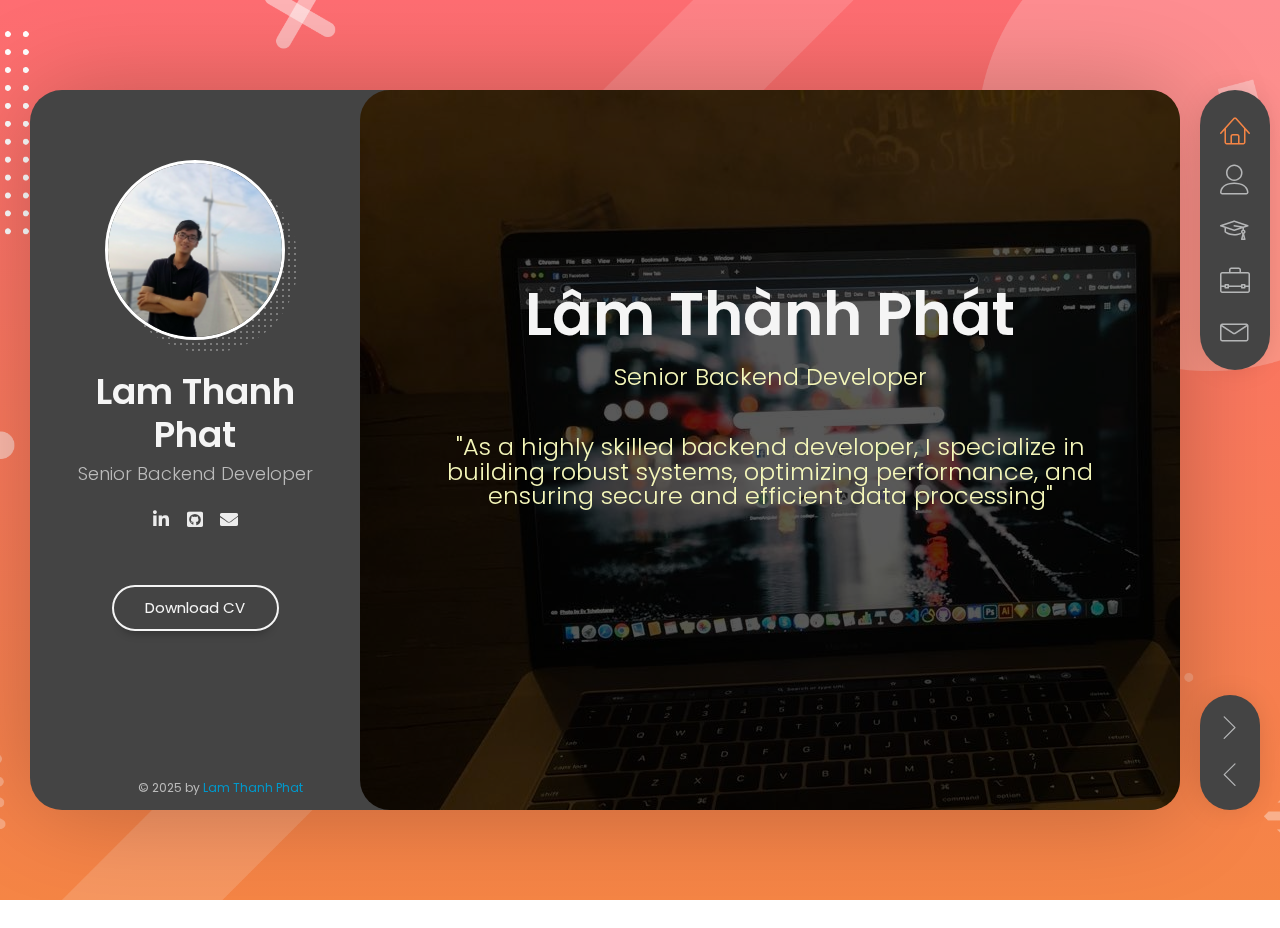
<file: index.html>
<!DOCTYPE html>
<html lang="en" class="no-js">

<head>
    <meta charset="UTF-8"/>
    <meta http-equiv="X-UA-Compatible" content="IE=edge"/>
    <title>Phat Lam Resume</title>
    <meta name="viewport" content="width=device-width, initial-scale=1, maximum-scale=1"/>
    <meta property="og:title" itemprop="name" content="Phat Lam Resume"/>
    <meta property="og:type" content="https://phatlambl.github.io/"/>
    <meta property="og:url" content="phatlambl.github.io"/>
    <meta property="og:image" itemprop="image" content="https://phatlambl.github.io/img/main_photo.jpg"/>
    <meta property="og:description" itemprop="description" content="Senior Back End Developer"/>
    <meta property="og:site_name" content="Lâm Thành Phát"/>

    <meta name="description" content="Senior Back End Developer"/>

    <link rel="manifest" href="/site.webmanifest"/>

    <link rel="stylesheet" href="css/reset.css" type="text/css"/>
    <link rel="stylesheet" href="css/bootstrap-grid.min.css" type="text/css"/>
    <link rel="stylesheet" href="css/animations.css" type="text/css"/>
    <link rel="stylesheet" href="css/perfect-scrollbar.css" type="text/css"/>
    <link rel="stylesheet" href="css/owl.carousel.css" type="text/css"/>
    <link rel="stylesheet" href="css/magnific-popup.css" type="text/css"/>
    <link rel="stylesheet" href="css/main.css" type="text/css"/>

</head>

<body>
<!-- Animated Background -->
<div class="animated-bg" style="background-image: url(img/main_bg.png)"></div>
<!-- /Animated Background -->

<!-- Loading animation -->
<div class="preloader">
    <div class="preloader-animation">
        <div class="preloader-spinner"></div>
    </div>
</div>
<!-- /Loading animation -->

<div class="page">
    <div class="page-content">
        <header id="site_header" class="header mobile-menu-hide">
            <div class="header-content">
                <div class="header-photo">
                    <img src="img/main_photo.jpg" alt="Alex Smith"/>
                </div>
                <div class="header-titles">
                    <h2>Lam Thanh Phat</h2>
                    <h4>Senior Backend Developer</h4>
                </div>
            </div>

            <ul class="main-menu">
                <li class="active">
                    <a href="#home" class="nav-anim">
                        <span class="menu-icon lnr lnr-home"></span>
                        <span class="link-text">Home</span>
                    </a>
                </li>
                <li>
                    <a href="#about-me" class="nav-anim">
                        <span class="menu-icon lnr lnr-user"></span>
                        <span class="link-text">About Me</span>
                    </a>
                </li>
                <li>
                    <a href="#resume" class="nav-anim">
                        <span class="menu-icon lnr lnr-graduation-hat"></span>
                        <span class="link-text">Resume</span>
                    </a>
                </li>
                <li>
                    <a href="#portfolio" class="nav-anim">
                        <span class="menu-icon lnr lnr-briefcase"></span>
                        <span class="link-text">Portfolio</span>
                    </a>
                </li>
                <li>
                    <a href="#contact" class="nav-anim">
                        <span class="menu-icon lnr lnr-envelope"></span>
                        <span class="link-text">Contact</span>
                    </a>
                </li>
            </ul>

            <div class="social-links">
                <ul>
                    <li>
                        <a href="https://www.linkedin.com/in/phatlambl" target="_blank"><i
                                class="fab fa-linkedin-in"></i></a>
                    </li>
                    <li>
                        <a href="https://github.com/phatlambl" target="_blank"><i class="fab fa-github-square"></i></a>
                    </li>
                    <li>
                        <a href="mailto:phatlambl@gmail.com" target="_blank"><i class="fas fa-envelope"></i></a>
                    </li>
                </ul>
            </div>

            <div class="header-buttons">
                <a href="./cv/LamThanhPhat_JavaDeveloper.pdf" target="_blank" class="btn btn-primary">Download CV</a>
            </div>

            <div class="copyrights">
                © 2025 by
                <a href="#about" class="text-primary">Lam Thanh Phat</a>
            </div>
        </header>

        <!-- Mobile Navigation -->
        <div class="menu-toggle">
            <span></span>
            <span></span>
            <span></span>
        </div>
        <!-- End Mobile Navigation -->

        <!-- Arrows Nav -->
        <div class="arrows-nav">
            <div class="arrow-right">
                <i class="lnr lnr-chevron-right"></i>
            </div>
            <div class="arrow-left">
                <i class="lnr lnr-chevron-left"></i>
            </div>
        </div>
        <!-- End Arrows Nav -->

        <div class="content-area">
            <div class="animated-sections">
                <!-- Home Subpage -->
                <section data-id="home" class="animated-section start-page">
                    <div class="section-content vcentered home-bg">
                        <div class="row">
                            <div class="col-sm-12 col-md-12 col-lg-12">
                                <div class="title-block">
                                    <h2>Lâm Thành Phát</h2>
                                    <div class="owl-carousel text-rotation">
                                        <div class="item">
                                            <div class="sp-subtitle">
                                                Senior Backend Developer
                                            </div>
                                            <br/>
                                            <div class="sp-subtitle">
                                                "As a highly skilled backend developer, I specialize in building robust
                                                systems, optimizing performance, and ensuring secure and efficient data
                                                processing"
                                            </div>
                                        </div>

                                        <div class="item">
                                            <div class="sp-subtitle">
                                                Experienced Backend Engineer with over 5 years of hands-on experience in
                                                banking, finance, and IoT domains. Skilled in building scalable, secure,
                                                and high-performance backend systems using modern architectures and
                                                technologies. Known for a proactive, results-driven mindset and a strong
                                                commitment to continuous learning. Seeking to contribute to innovative
                                                teams by delivering robust backend solutions and taking on complex,
                                                impactful challenges in a dynamic environment.
                                            </div>
                                        </div>
                                    </div>
                                </div>
                            </div>
                        </div>
                    </div>
                </section>
                <!-- End of Home Subpage -->

                <!-- About Me Subpage -->
                <section data-id="about-me" class="animated-section">
                    <div class="section-content">
                        <div class="page-title">
                            <h2>About <span>Me</span></h2>
                        </div>

                        <!-- Personal Information -->
                        <div class="row">
                            <div class="col-xs-12 col-sm-7">
                                <p>
                                    I strive to work on meaningful projects in a positive and collaborative environment.
                                    Committed to
                                    continuous learning and delivering high-quality solutions, I aspire to become a
                                    highly proficient
                                    engineer
                                </p>
                            </div>

                            <div class="col-xs-12 col-sm-5">
                                <div class="info-list">
                                    <ul>
                                        <li>
                                            <span class="title">Residence</span>
                                            <span class="value">HCM City, Viet Nam</span>
                                        </li>

                                        <li>
                                            <span class="title">Hobbies</span>
                                            <span class="value">Swimming, reading & Strategy Games</span>
                                        </li>

                                        <li>
                                            <span class="title">Favorite Food</span>
                                            <span class="value">Bread, Sandwich, Pizza </span>
                                        </li>
                                    </ul>
                                </div>
                            </div>
                        </div>
                        <!-- End of Personal Information -->

                        <div class="white-space-50"></div>

                        <!-- Services -->
                        <div class="row">
                            <div class="col-xs-12 col-sm-12">
                                <div class="block-title">
                                    <h3>What <span>I Do</span></h3>
                                </div>
                            </div>
                        </div>

                        <div class="row">
                            <div class="col-xs-12 col-sm-6">
                                <div class="col-inner">
                                    <div class="info-list-w-icon">
                                        <div class="info-block-w-icon">
                                            <div class="ci-icon">
                                                <i class="lnr lnr-rocket"></i>
                                            </div>
                                            <div class="ci-text">
                                                <h4>Backend Developer</h4>
                                                <p>
                                                    As a seasoned backend developer, I am responsible for designing,
                                                    developing, and maintaining server-side logic, ensuring database
                                                    performance, and optimizing API integrations. I focus on
                                                    scalability, security, and efficiency to support seamless
                                                    interactions between the frontend and backend, keeping the
                                                    application up-to-date with the latest technology advancements.
                                                </p>
                                            </div>

                                        </div>
                                        <div class="info-block-w-icon">
                                            <div class="ci-icon">
                                                <i class="lnr lnr-laptop-phone"></i>
                                            </div>
                                            <div class="ci-text">
                                                <h4>Collaboration & Teamwork</h4>
                                                <p>
                                                    A team-oriented developer with an open mindset, always willing to
                                                    learn and adapt. Works effectively with frontend developers, QA
                                                    engineers, DevOps, and business teams to ensure smooth
                                                    collaboration. Focused on team success by supporting colleagues,
                                                    sharing knowledge, and maintaining a positive work environment.
                                                </p>
                                            </div>
                                        </div>
                                    </div>
                                </div>
                            </div>

                            <div class="col-xs-12 col-sm-6">
                                <div class="col-inner">
                                    <div class="info-list-w-icon">
                                        <div class="info-block-w-icon">
                                            <div class="ci-icon">
                                                <i class="lnr lnr-pencil"></i>
                                            </div>
                                            <div class="ci-text">
                                                <h4>Coaching & Mentoring</h4>
                                                <p>
                                                    I am friendly and always open to helping my team members.
                                                    Additionally, I am responsible for training team members and
                                                    mentoring junior and intern developers, ensuring they successfully
                                                    complete their assigned tasks.
                                                </p>
                                            </div>
                                        </div>
                                        <div class="info-block-w-icon">
                                            <div class="ci-icon">
                                                <i class="lnr lnr-flag"></i>
                                            </div>
                                            <div class="ci-text">
                                                <h4>Growth Driver</h4>
                                                <p>
                                                    I am driven by a continuous pursuit of exploring and incorporating
                                                    new and emerging technologies into my work. My extensive project
                                                    experience has allowed me to develop a high level of proficiency in
                                                    backend technologies such as Java, Spring Boot, Hibernate, and
                                                    database management with PostgreSQL, MySQL, and MongoDB. I
                                                    specialize in building scalable, secure, and high-performance
                                                    backend systems.
                                                </p>
                                            </div>
                                        </div>
                                    </div>
                                </div>
                            </div>
                        </div>
                        <!-- End of Services -->

                        <div class="white-space-30"></div>

                        <div class="white-space-50"></div>

                        <!-- Fun Facts
                            <div class="row">
                              <div class="col-xs-12 col-sm-12">

                                <div class="block-title">
                                  <h3>Fun <span>Facts</span></h3>
                                </div>
                              </div>
                            </div>

                            <div class="row">
                              <div class="col-xs-12 col-sm-4">
                                <div class="fun-fact gray-default">
                                  <i class="lnr lnr-heart"></i>
                                  <h4>Happy Clients</h4>
                                  <span class="fun-fact-block-value">578</span>
                                  <span class="fun-fact-block-text"></span>
                                </div>
                              </div>

                              <div class="col-xs-12 col-sm-4">
                                <div class="fun-fact gray-default">
                                  <i class="lnr lnr-clock"></i>
                                  <h4>Working Hours</h4>
                                  <span class="fun-fact-block-value">2,000</span>
                                  <span class="fun-fact-block-text"></span>
                                </div>
                              </div>

                              <div class="col-xs-12 col-sm-4 ">
                                <div class="fun-fact gray-default">
                                  <i class="lnr lnr-star"></i>
                                  <h4>Awards Won</h4>
                                  <span class="fun-fact-block-value">15</span>
                                  <span class="fun-fact-block-text"></span>
                                </div>
                              </div>
                            </div>
                            End of Fun Facts -->
                    </div>
                </section>
                <!-- End of About Me Subpage -->

                <!-- Resume Subpage -->
                <section data-id="resume" class="animated-section">
                    <div class="section-content">
                        <div class="page-title">
                            <h2>Resume</h2>
                        </div>

                        <div class="row">
                            <div class="col-xs-12 col-sm-7">
                                <div class="block-title">
                                    <h3>Experience</h3>
                                </div>

                                <div class="timeline timeline-second-style clearfix">
                                    <div class="timeline-item clearfix">
                                        <div class="left-part">
                                            <h5 class="item-period">2024-2025</h5>
                                            <span class="item-company">Orient Commercial Joint Stock Bank (OCB) - HCMC</span>
                                        </div>
                                        <div class="divider"></div>
                                        <div class="right-part">
                                            <h4 class="item-title">
                                                Senior Backend Developer
                                            </h4>
                                            <p>
                                                Contributed to developing new features and continuously looked for ways
                                                to improve overall system performance.
                                                Worked closely with the DevOps team to enhance system monitoring and
                                                stability.
                                                Besides feature development, I was actively involved in system
                                                operations and troubleshooting live production issues reported by
                                                end-users. <br>
                                                Project: OMNI 4.0 (based on Backbase platform)
                                            </p>
                                        </div>
                                    </div>
                                    <div class="timeline-item clearfix">
                                        <div class="left-part">
                                            <h5 class="item-period">2024</h5>
                                            <span class="item-company">Saigon - Hanoi Commercial Joint Stock Bank Finance Company (SHBFinance) - HCMC</span>
                                        </div>
                                        <div class="divider"></div>
                                        <div class="right-part">
                                            <h4 class="item-title">
                                                Senior Backend Developer
                                            </h4>
                                            <p>
                                                Developed and optimized features for the Sales & Customer App, including
                                                insurance sales and credit card issuance. Refactored and improved
                                                existing code to enhance performance, maintainability, and security.
                                                Strengthened application security to ensure compliance with best
                                                practices. Additionally, mentored and supported junior developers,
                                                fostering a collaborative learning environment. <br>
                                                Project: Sales & Customer App, Investor Web, eOffice Management
                                            </p>
                                        </div>
                                    </div>
                                    <div class="timeline-item clearfix">
                                        <div class="left-part">
                                            <h5 class="item-period">2020-2023</h5>
                                            <span class="item-company">STYL Solutions Pte Ltd - HCMC</span>
                                        </div>
                                        <div class="divider"></div>
                                        <div class="right-part">
                                            <h4 class="item-title">
                                                Backend Developer
                                            </h4>
                                            <p>
                                                I directly interact with clients in certain projects to gather
                                                requirements, define project scope, and support requirement adjustments
                                                during implementation.

                                                For some projects, I participate in the entire software development
                                                lifecycle, from estimation and design to module development, while also
                                                ensuring bug fixes and product maintenance.

                                                Additionally, I mentor new team members, research and share new
                                                technologies, and collaborate with relevant teams to ensure project
                                                progress and quality.
                                            </p>
                                        </div>
                                    </div>
                                </div>

                                <div class="white-space-50"></div>

                                <div class="block-title">
                                    <h3>Education</h3>
                                </div>

                                <div class="timeline timeline-second-style clearfix">
                                    <div class="timeline-item clearfix">
                                        <div class="left-part">
                                            <span class="item-company">VNU HCM - University of Information Technology</span>
                                        </div>
                                        <div class="divider"></div>
                                        <div class="right-part">
                                            <h4 class="item-title">
                                                Information Technology
                                            </h4>
                                            <p>
                                                Specialized in Software Engineering, focusing on web development, data
                                                structures, and algorithms.
                                            </p>
                                        </div>
                                    </div>
                                </div>
                            </div>

                            <!-- Skills & Certificates -->
                            <div class="col-xs-12 col-sm-5">
                                <!-- Coding Skills -->
                                <div class="block-title">
                                    <h3>Coding <span>Skills</span></h3>
                                </div>

                                <div class="skills-info skills-second-style">
                                    <div class="skill clearfix">
                                        <h4>Java</h4>
                                        <div class="skill-value">80%</div>
                                    </div>
                                    <div class="skill-container skill-8">
                                        <div class="skill-percentage"></div>
                                    </div>

                                    <div class="skill clearfix">
                                        <h4>Framework: Spring Boot, Spring MVC</h4>
                                        <div class="skill-value">70%</div>
                                    </div>
                                    <div class="skill-container skill-7">
                                        <div class="skill-percentage"></div>
                                    </div>

                                    <div class="skill clearfix">
                                        <h4>Tomcat</h4>
                                        <div class="skill-value">80%</div>
                                    </div>
                                    <div class="skill-container skill-8">
                                        <div class="skill-percentage"></div>
                                    </div>

                                    <div class="skill clearfix">
                                        <h4>Mysql, Postgresql</h4>
                                        <div class="skill-value">70%</div>
                                    </div>
                                    <div class="skill-container skill-7">
                                        <div class="skill-percentage"></div>
                                    </div>

                                    <!--                                    <div class="skill clearfix">-->
                                    <!--                                        <h4>AWS: S3, Cloudwatch, Secret Manager, EC2</h4>-->
                                    <!--                                        <div class="skill-value">80%</div>-->
                                    <!--                                    </div>-->
                                    <!--                                    <div class="skill-container skill-8">-->
                                    <!--                                        <div class="skill-percentage"></div>-->
                                    <!--                                    </div>-->

                                    <!--                                    <div class="skill clearfix">-->
                                    <!--                                        <h4>Kafka</h4>-->
                                    <!--                                        <div class="skill-value">70%</div>-->
                                    <!--                                    </div>-->
                                    <!--                                    <div class="skill-container skill-7">-->
                                    <!--                                        <div class="skill-percentage"></div>-->
                                    <!--                                    </div>-->
                                    <!--                                    <div class="skill clearfix">-->
                                    <!--                                        <h4>Keycloak</h4>-->
                                    <!--                                        <div class="skill-value">70%</div>-->
                                    <!--                                    </div>-->
                                    <!--                                    <div class="skill-container skill-7">-->
                                    <!--                                        <div class="skill-percentage"></div>-->
                                    <!--                                    </div>-->

                                </div>
                                <!-- End of Coding Skills -->

                                <div class="white-space-10"></div>

                                <!-- Design Skills -->
                                <div class="block-title">
                                    <h3>Business <span>Skills</span></h3>
                                </div>

                                <div class="skills-info skills-second-style">
                                    <!-- Skill 1 -->
                                    <div class="skill clearfix">
                                        <h4>Team Work</h4>
                                        <div class="skill-value">95%</div>
                                    </div>
                                    <div class="skill-container skill-95">
                                        <div class="skill-percentage"></div>
                                    </div>
                                    <!-- End of Skill 1 -->

                                    <!-- Skill 2 -->
                                    <div class="skill clearfix">
                                        <h4>Communication</h4>
                                        <div class="skill-value">70%</div>
                                    </div>
                                    <div class="skill-container skill-7">
                                        <div class="skill-percentage"></div>
                                    </div>
                                    <!-- End of Skill 2 -->

                                    <div class="skill clearfix">
                                        <h4>Critical Thinking</h4>
                                        <div class="skill-value">80%</div>
                                    </div>
                                    <div class="skill-container skill-8">
                                        <div class="skill-percentage"></div>
                                    </div>
                                </div>
                                <!-- End of Design Skills -->

                                <div class="white-space-10"></div>

                                <!-- Knowledges -->
                                <div class="block-title">
                                    <h3>Knowledges</h3>
                                </div>

                                <ul class="knowledges">
                                    <li>Critical Thinking</li>
                                    <li>Java</li>
                                    <li>Spring</li>
                                    <li>Kafka</li>
                                    <li>Keycloak</li>
                                    <li>Nginx</li>
                                    <li>Tomcat</li>
                                    <li>Postgresql</li>
                                    <li>MySQL</li>
                                    <li>Flyway</li>
                                    <li>Docker</li>
                                    <li>Kubernetes</li>
                                    <li>Rancher</li>
                                    <li>Angular</li>
                                    <li>EC2</li>
                                    <li>S3</li>
                                    <li>CloudWatch</li>
                                    <li>Secrets Manager</li>
                                    <li>Beanstalk</li>
                                    <li>Splunk</li>
                                    <li>Kibana</li>
                                    <li>Communication</li>
                                    <li>Git</li>
                                    <li>Jira</li>
                                    <li>Redmind</li>
                                    <li>jenkins</li>
                                    <li>Project Management</li>
                                    <li>Problem-Solving</li>
                                    <li>Self Motivated</li>
                                    <li>NextJS</li>
                                </ul>
                                <!-- End of Knowledges -->
                            </div>
                            <!-- End of Skills & Certificates -->
                        </div>

                        <div class="white-space-50"></div>

                        <!-- Certificates -->
                        <!--                        <div class="row">-->
                        <!--                            <div class="col-xs-12 col-sm-12">-->
                        <!--                                <div class="block-title">-->
                        <!--                                    <h3>Certificates</h3>-->
                        <!--                                </div>-->
                        <!--                            </div>-->
                        <!--                        </div>-->

                        <!--                        <div class="row">-->
                        <!--                            &lt;!&ndash; Certificate 1 &ndash;&gt;-->
                        <!--                            <div class="col-xs-12 col-sm-6">-->
                        <!--                                <div class="certificate-item clearfix">-->
                        <!--                                    <div class="certi-logo">-->
                        <!--                                        <img src="img/clients/client-1.jpg" alt="logo"/>-->
                        <!--                                    </div>-->

                        <!--                                    <div class="certi-content">-->
                        <!--                                        <div class="certi-title">-->
                        <!--                                            <h4>AWE Certificate</h4>-->
                        <!--                                        </div>-->
                        <!--                                        <div class="certi-id">-->
                        <!--                                            <span>Certificate No:</span>-->
                        <!--                                        </div>-->
                        <!--                                        <div class="certi-date">-->
                        <!--                                            <span>Apr 2019</span>-->
                        <!--                                        </div>-->
                        <!--                                        <div class="certi-company">-->
                        <!--                                            <span></span>-->
                        <!--                                        </div>-->
                        <!--                                    </div>-->
                        <!--                                </div>-->
                        <!--                            </div>-->
                        <!--                            &lt;!&ndash; End of Certificate 1 &ndash;&gt;-->
                        <!--                        </div>-->
                        <!--                        &lt;!&ndash; End of Certificates &ndash;&gt;-->
                    </div>
                </section>
                <!-- End of Resume Subpage -->

                <!-- Portfolio Subpage -->
                <section data-id="portfolio" class="animated-section">
                    <div class="section-content">
                        <div class="page-title">
                            <h2>Portfolio</h2>
                        </div>

                        <div class="row">
                            <div class="col-xs-12 col-sm-12">
                                <!-- Portfolio Content -->
                                <div class="portfolio-content">
                                    <ul class="portfolio-filters">
                                        <li class="active">
                                            <a class="filter btn btn-sm btn-link" data-group="category_all">All</a>
                                        </li>
                                        <li>
                                            <a class="filter btn btn-sm btn-link"
                                               data-group="category_ocb">OCB</a>
                                        </li>
                                        <li>
                                            <a class="filter btn btn-sm btn-link" data-group="category_shbfc">SHB
                                                Finance</a>
                                        </li>
                                        <li>
                                            <a class="filter btn btn-sm btn-link" data-group="category_styl">STYL
                                                Solution</a>
                                        </li>
                                    </ul>

                                    <!-- Portfolio Grid -->
                                    <div class="portfolio-grid three-columns">
                                        <figure class="item standard"
                                                data-groups='["category_all", "category_ocb"]'>
                                            <div class="portfolio-item-img">
                                                <img src="img/portfolio/ocb/OCB_OMNI_4.jpg" alt="OCB OMNI 4.0"
                                                     title=""/>
                                                <a href="src/portfolio-ocb-omni.html" class="ajax-page-load"
                                                   title="OCB OMNI 4.0"></a>
                                            </div>

                                            <i class="far fa-file-alt"></i>
                                            <h4 class="name" style="align-content: center">OCB OMNI 4.0</h4>
                                            <span class="category">Detailed</span>
                                        </figure>

                                        <figure class="item standard"
                                                data-groups='["category_all", "category_shbfc"]'>
                                            <div class="portfolio-item-img">
                                                <img src="img/portfolio/shbfc/shbfc_cusapp.png" alt="Customer App"
                                                     title="Customer App"/>
                                                <a href="src/portfolio-cusapp.html" class="ajax-page-load"
                                                   title="Customer App"></a>
                                            </div>

                                            <i class="far fa-file-alt"></i>
                                            <h4 class="name">Customer App</h4>
                                            <span class="category">Detailed</span>
                                        </figure>

                                        <figure class="item standard" data-groups='["category_all", "category_shbfc"]'>
                                            <div class="portfolio-item-img">
                                                <img src="img/portfolio/shbfc/shbfc_saleapp.png" alt="Mobile DSA" title="Mobile DSA"/>
                                                <a href="src/portfolio-mobile-dsa.html" class="ajax-page-load"
                                                   title="Mobile DSA"></a>
                                            </div>

                                            <i class="far fa-file-alt"></i>
                                            <h4 class="name">Mobile DSA</h4>
                                            <span class="category">Detailed</span>
                                        </figure>

                                        <figure class="item standard" data-groups='["category_all", "category_shbfc"]'>
                                            <div class="portfolio-item-img">
                                                <img src="img/portfolio/shbfc/shbfc_eoffice_02.png" alt="Npark" title=""/>
                                                <a href="src/portfolio-eoffice.html" class="ajax-page-load"
                                                   title="EOffice Management"></a>
                                            </div>

                                            <i class="far fa-file-alt"></i>
                                            <h4 class="name">EOffice Management</h4>
                                            <span class="category">Detailed</span>
                                        </figure>

                                        <!--STYL Solution -->

                                        <figure class="item standard"
                                                data-groups='["category_all", "category_styl"]'>
                                            <div class="portfolio-item-img">
                                                <img src="img/portfolio/styl/Nets_app.png" alt="Vcc" title=""/>
                                                <a href="src/portfolio-netsapp.html" class="ajax-page-load"
                                                   title="Vcc"></a>
                                            </div>

                                            <i class="far fa-file-alt"></i>
                                            <h4 class="name">NETS App</h4>
                                            <span class="category">Detailed</span>
                                        </figure>

                                        <figure class="item standard"
                                                data-groups='["category_all", "category_styl"]'>
                                            <div class="portfolio-item-img">
                                                <img src="img/portfolio/styl/smart_buddy_00.png" alt="Smart Buddy" title=""/>
                                                <a href="src/portfolio-sb.html" class="ajax-page-load"
                                                   title="Smart Buddy"></a>
                                            </div>

                                            <i class="far fa-file-alt"></i>
                                            <h4 class="name">POSB Smart Buddy</h4>
                                            <span class="category">Detailed</span>
                                        </figure>


                                        <figure class="item standard"
                                                data-groups='["category_all", "category_styl"]'>
                                            <div class="portfolio-item-img">
                                                <img src="img/portfolio/styl/dms_00.jpg" alt="DMS" title=""/>
                                                <a href="src/portfolio-dms.html" class="ajax-page-load"
                                                   title="DMS"></a>
                                            </div>

                                            <i class="far fa-file-alt"></i>
                                            <h4 class="name">Device Management System</h4>
                                            <span class="category">Detailed</span>
                                        </figure>

                                        <figure class="item standard"
                                                data-groups='["category_all", "category_styl"]'>
                                            <div class="portfolio-item-img">
                                                <img src="img/portfolio/styl/caribean_sodexo.jpeg" alt="Sodexo" title=""/>
                                                <a href="src/portfolio-sodexo.html" class="ajax-page-load"
                                                   title="Sodexo"></a>
                                            </div>

                                            <i class="far fa-file-alt"></i>
                                            <h4 class="name">Caribbean Sodexo</h4>
                                            <span class="category">Detailed</span>
                                        </figure>
                                    </div>
                                </div>
                                <!-- End of Portfolio Content -->
                            </div>
                        </div>
                    </div>
                </section>
                <!-- End of Portfolio Subpage -->

                <!-- Contact Subpage -->
                <section data-id="contact" class="animated-section">
                    <div class="section-content">
                        <div class="page-title">
                            <h2>Contact</h2>
                        </div>

                        <div class="row">
                            <!-- Contact Info -->
                            <div class="col-xs-12 col-sm-4">
                                <div class="info-block gray-default">
                                    <i class="lnr lnr-map-marker"></i>
                                    <h4>Tan Phu, HCM City, VN</h4>
                                    <span class="info-block-value"></span>
                                    <span class="info-block-text"></span>
                                </div>

                                <div class="info-block gray-default">
                                    <i class="lnr lnr-envelope"></i>
                                    <h4>phatlambl@gmail.com</h4>
                                    <span class="info-block-value"></span>
                                    <span class="info-block-text"></span>
                                </div>
                            </div>
                            <!-- End of Contact Info -->

                            <!-- Contact Form -->
                            <div class="col-xs-12 col-sm-8">
                                <div class="map">
                                    <iframe
                                            src="https://www.google.com/maps/embed?pb=!1m18!1m12!1m3!1d56747.58824199378!2d106.5861237304355!3d10.791549390839862!2m3!1f0!2f0!3f0!3m2!1i1024!2i768!4f13.1!3m3!1m2!1s0x31752bf733e69175%3A0xd8d63453733325fe!2zVMOibiBQaMO6LCBI4buTIENow60gTWluaCwgVmnhu4d0IE5hbQ!5e1!3m2!1svi!2s!4v1744219225625!5m2!1svi!2s"
                                            width="100%" height="140px" style="border: 0" allowfullscreen=""
                                            loading="lazy"
                                            referrerpolicy="no-referrer-when-downgrade"></iframe>
                                </div>
                                <div class="block-title">
                                    <h3>How Can I <span>Help You?</span></h3>
                                </div>

                                <form id="contact-form" class="contact-form"
                                      method="POST">
                                    <div class="messages"></div>

                                    <div class="controls two-columns">
                                        <div class="fields clearfix">
                                            <div class="left-column">
                                                <div class="form-group form-group-with-icon">
                                                    <input id="form_name" type="text" name="name" class="form-control"
                                                           placeholder=""
                                                           required="required" data-error="Name is required."/>
                                                    <label>Full Name</label>
                                                    <div class="form-control-border"></div>
                                                    <div class="help-block with-errors"></div>
                                                </div>

                                                <div class="form-group form-group-with-icon">
                                                    <input id="form_email" type="email" name="email"
                                                           class="form-control" placeholder=""
                                                           required="required" data-error="Valid email is required."/>
                                                    <label>Email Address</label>
                                                    <div class="form-control-border"></div>
                                                    <div class="help-block with-errors"></div>
                                                </div>

                                                <div class="form-group form-group-with-icon">
                                                    <input id="form_subject" type="text" name="subject"
                                                           class="form-control" placeholder=""
                                                           required="required" data-error="Subject is required."/>
                                                    <label>Subject</label>
                                                    <div class="form-control-border"></div>
                                                    <div class="help-block with-errors"></div>
                                                </div>
                                            </div>
                                            <div class="right-column">
                                                <div class="form-group form-group-with-icon">
                            <textarea id="form_message" name="message" class="form-control" placeholder="" rows="7"
                                      required="required" data-error="Please, leave me a message."></textarea>
                                                    <label>Message</label>
                                                    <div class="form-control-border"></div>
                                                    <div class="help-block with-errors"></div>
                                                </div>
                                            </div>
                                        </div>

                                        <input type="submit" class="button btn-send" value="Send message"/>

                                        <div id="contact-form-status"></div>
                                    </div>
                                </form>
                            </div>
                            <!-- End of Contact Form -->
                        </div>
                    </div>
                </section>
                <!-- End of Contact Subpage -->
            </div>
        </div>
    </div>
</div>

<script src="js/jquery.min.js"></script>
<script src="js/modernizr.custom.js"></script>
<script src="js/animating.js"></script>
<script src="js/imagesloaded.pkgd.min.js"></script>
<script src="js/perfect-scrollbar.min.js"></script>
<script src="js/jquery.shuffle.min.js"></script>
<script src="js/masonry.pkgd.min.js"></script>
<script src="js/owl.carousel.min.js"></script>
<script src="js/jquery.magnific-popup.min.js"></script>

<script src="js/validator.js"></script>
<script src="js/main.js"></script>
<script src="js/sender.js"></script>
</body>

</html>
</file>
<file: css/perfect-scrollbar.css>
/* perfect-scrollbar v0.8.1 */
.ps{-ms-touch-action:auto;touch-action:auto;overflow:hidden !important;-ms-overflow-style:none}@supports (-ms-overflow-style: none){.ps{overflow:auto !important}}@media screen and (-ms-high-contrast: active), (-ms-high-contrast: none){.ps{overflow:auto !important}}.ps.ps--active-x>.ps__scrollbar-x-rail,.ps.ps--active-y>.ps__scrollbar-y-rail{display:block;background-color:transparent}.ps.ps--in-scrolling.ps--x>.ps__scrollbar-x-rail{background-color:#eee;opacity:.9}.ps.ps--in-scrolling.ps--x>.ps__scrollbar-x-rail>.ps__scrollbar-x{background-color:#999;height:11px}.ps.ps--in-scrolling.ps--y>.ps__scrollbar-y-rail{background-color:#eee;opacity:.9}.ps.ps--in-scrolling.ps--y>.ps__scrollbar-y-rail>.ps__scrollbar-y{background-color:#999;width:11px}.ps>.ps__scrollbar-x-rail{display:none;position:absolute;opacity:0;-webkit-transition:background-color .2s linear, opacity .2s linear;-o-transition:background-color .2s linear, opacity .2s linear;-moz-transition:background-color .2s linear, opacity .2s linear;transition:background-color .2s linear, opacity .2s linear;bottom:0px;height:15px}.ps>.ps__scrollbar-x-rail>.ps__scrollbar-x{position:absolute;background-color:#aaa;-webkit-border-radius:6px;-moz-border-radius:6px;border-radius:6px;-webkit-transition:background-color .2s linear, height .2s linear, width .2s ease-in-out, -webkit-border-radius .2s ease-in-out;transition:background-color .2s linear, height .2s linear, width .2s ease-in-out, -webkit-border-radius .2s ease-in-out;-o-transition:background-color .2s linear, height .2s linear, width .2s ease-in-out, border-radius .2s ease-in-out;-moz-transition:background-color .2s linear, height .2s linear, width .2s ease-in-out, border-radius .2s ease-in-out, -moz-border-radius .2s ease-in-out;transition:background-color .2s linear, height .2s linear, width .2s ease-in-out, border-radius .2s ease-in-out;transition:background-color .2s linear, height .2s linear, width .2s ease-in-out, border-radius .2s ease-in-out, -webkit-border-radius .2s ease-in-out, -moz-border-radius .2s ease-in-out;bottom:2px;height:6px}.ps>.ps__scrollbar-x-rail:hover>.ps__scrollbar-x,.ps>.ps__scrollbar-x-rail:active>.ps__scrollbar-x{height:11px}.ps>.ps__scrollbar-y-rail{display:none;position:absolute;opacity:0;-webkit-transition:background-color .2s linear, opacity .2s linear;-o-transition:background-color .2s linear, opacity .2s linear;-moz-transition:background-color .2s linear, opacity .2s linear;transition:background-color .2s linear, opacity .2s linear;right:0;width:15px}.ps>.ps__scrollbar-y-rail>.ps__scrollbar-y{position:absolute;background-color:#aaa;-webkit-border-radius:6px;-moz-border-radius:6px;border-radius:6px;-webkit-transition:background-color .2s linear, height .2s linear, width .2s ease-in-out, -webkit-border-radius .2s ease-in-out;transition:background-color .2s linear, height .2s linear, width .2s ease-in-out, -webkit-border-radius .2s ease-in-out;-o-transition:background-color .2s linear, height .2s linear, width .2s ease-in-out, border-radius .2s ease-in-out;-moz-transition:background-color .2s linear, height .2s linear, width .2s ease-in-out, border-radius .2s ease-in-out, -moz-border-radius .2s ease-in-out;transition:background-color .2s linear, height .2s linear, width .2s ease-in-out, border-radius .2s ease-in-out;transition:background-color .2s linear, height .2s linear, width .2s ease-in-out, border-radius .2s ease-in-out, -webkit-border-radius .2s ease-in-out, -moz-border-radius .2s ease-in-out;right:2px;width:6px}.ps>.ps__scrollbar-y-rail:hover>.ps__scrollbar-y,.ps>.ps__scrollbar-y-rail:active>.ps__scrollbar-y{width:11px}.ps:hover.ps--in-scrolling.ps--x>.ps__scrollbar-x-rail{background-color:#eee;opacity:.9}.ps:hover.ps--in-scrolling.ps--x>.ps__scrollbar-x-rail>.ps__scrollbar-x{background-color:#999;height:11px}.ps:hover.ps--in-scrolling.ps--y>.ps__scrollbar-y-rail{background-color:#eee;opacity:.9}.ps:hover.ps--in-scrolling.ps--y>.ps__scrollbar-y-rail>.ps__scrollbar-y{background-color:#999;width:11px}.ps:hover>.ps__scrollbar-x-rail,.ps:hover>.ps__scrollbar-y-rail{opacity:.6}.ps:hover>.ps__scrollbar-x-rail:hover{background-color:#eee;opacity:.9}.ps:hover>.ps__scrollbar-x-rail:hover>.ps__scrollbar-x{background-color:#999}.ps:hover>.ps__scrollbar-y-rail:hover{background-color:#eee;opacity:.9}.ps:hover>.ps__scrollbar-y-rail:hover>.ps__scrollbar-y{background-color:#999}
</file>
<file: css/main.css>
/* ------------------------------------------------------------
1. Fonts
2. General Styles
3. Page loadig animation
4. Header
5. Page Content
6. Elements
7. Single Page (Blog Posts, 404 etc.)
8. Media Queries
9. Pricing
10. Updates
------------------------------------------------------------ */

/* ------------------------------------------------------------
1. Fonts
------------------------------------------------------------ */
/* Google fonts */
@import url("https://fonts.googleapis.com/css?family=Poppins:200,200i,300,300i,400,400i,500,500i,600,600i,700,700i");

/* Linear Icons Font */
@import url("./fonts/linear-icons-font/style.css");

/* FontAwesome Free Icons Font */
@import url("./fonts/fontawesome-free-5.12.1-web/css/all.min.css");

/* ------------------------------------------------------------
2. General Styles
------------------------------------------------------------ */
html {
  margin: 0;
  width: 100%;
  height: 100%;
  min-height: 100%;
  overflow: hidden;
}

body {
  background-color: #f58545;
  background: -webkit-gradient(
    linear,
    left top,
    left bottom,
    from(#fe6d72),
    to(#f58545)
  );
  background: linear-gradient(#fe6d72, #f58545);
  margin: 0;
  width: 100%;
  height: 100%;
  min-height: 100%;
  font-size: 15px;
  font-family: "Poppins", Helvetica, sans-serif;
  line-height: 1.65em;
  overflow: hidden;
  color: #d5d5d5;
  background-repeat: no-repeat;
  background-position: center;
  background-position: 50% 50%;
  background-size: cover;
}

h1,
h2,
h3,
h4,
h5,
h6 {
  color: #eee;
  font-family: "Poppins", Helvetica, sans-serif;
  font-weight: 600;
}

h1 {
  font-size: 32px;
}
h2 {
  font-size: 27px;
}
h3 {
  font-size: 21px;
}
h4 {
  font-size: 18px;
}
h5 {
  font-size: 16px;
}
h6 {
  font-size: 14px;
}

a {
  color: #0099cc;
  text-decoration: none;
  -webkit-transition: all 0.3s ease-in-out;
  -moz-transition: all 0.3s ease-in-out;
  -o-transition: all 0.3s ease-in-out;
  -ms-transition: all 0.3s ease-in-out;
  transition: all 0.3s ease-in-out;
}

p {
  margin-bottom: 10px;
}

.clearfix:before,
.clearfix:after {
  content: " ";
  display: table;
}

.clearfix:after {
  clear: both;
}

.page {
  display: block;
  width: 100%;
  height: 100%;
  min-height: 100%;
  padding: 0 100px;
  overflow: hidden;
}

.page-content {
  position: relative;
  width: 100%;
  max-width: 1280px;
  min-height: 80vh;
  margin: 10vh auto;
  padding: 0;
  background-color: #444;
  -webkit-box-shadow: 0 0 100px -5px rgba(0, 0, 0, 0.25);
  -moz-box-shadow: 0 0 100px -5px rgba(0, 0, 0, 0.25);
  box-shadow: 0 0 100px -5px rgba(0, 0, 0, 0.25);
  border-radius: 32px;
  -webkit-backface-visibility: hidden;
  -moz-backface-visibility: hidden;
  backface-visibility: hidden;
}
.home-bg {
  background-image: url("../img/home_bg.jpg");
  box-shadow: inset 0 0 0 1000px rgba(0, 0, 0, 0.65);
}
/* buttons */
.btn-primary,
.btn-secondary,
button,
input[type="button"],
input[type="submit"],
.wp-block-button .wp-block-button__link {
  display: inline-block;
  position: relative;
  padding: 0.8em 2.1em;
  margin-bottom: 0.75em;
  margin-right: 0.25em;
  font-size: 1em;
  line-height: 1.2;
  border: 0;
  outline: 0;
  border: 2px solid #f58545;
  color: #f5f5f5;
  text-shadow: none;
  background-color: transparent;
  border-radius: 30px;
  font-family: "Poppins", Helvetica, sans-serif;
  -webkit-transition: all 0.3s ease-in-out;
  -moz-transition: all 0.3s ease-in-out;
  -o-transition: all 0.3s ease-in-out;
  -ms-transition: all 0.3s ease-in-out;
  transition: all 0.3s ease-in-out;
  box-shadow: 0px 10px 10px -8px rgba(0, 0, 0, 0.3);
}

.btn-primary:last-child,
.btn-secondary:last-child,
button:last-child,
input[type="button"]:last-child,
input[type="submit"]:last-child,
.wp-block-button .wp-block-button__link:last-child {
  margin-right: 0;
}

.btn-primary:hover,
.btn-primary:focus,
button:hover,
button:focus,
input[type="button"]:hover,
input[type="button"]:focus,
input[type="submit"]:hover,
input[type="submit"]:focus {
  background-color: #f58545;
  color: #fff;
  border: 2px solid #f58545;
}

.btn-secondary {
  border-color: #d5d5d5;
  background-color: transparent;
  box-shadow: 0px 10px 10px -8px rgba(0, 0, 0, 0.3);
  color: #f5f5f5;
}

.btn-secondary:hover,
.btn-secondary:focus {
  color: #333;
  border-color: #d5d5d5;
  background-color: #d5d5d5;
}

.animated {
  -webkit-animation-duration: 1s;
  animation-duration: 1s;
  -webkit-animation-fill-mode: both;
  animation-fill-mode: both;
}

/* ============================================================================= 
3. Page loadig animation
============================================================================= */
.no-js .preloader,
.no-js .preloader-portfolio {
  display: none;
}
.preloader,
.preloader-portfolio {
  position: fixed;
  left: 0px;
  top: 0px;
  width: 100%;
  height: 100%;
  z-index: 9999;
  background: #222;
}

.preloader-animation {
  position: absolute;
  top: 50%;
  left: 50%;
  text-align: center;
  background-color: inherit;
  color: inherit;
  opacity: 1;
  transition: opacity 0.3s;
  transform: translate3d(-50%, -50%, 0);
}

.preloader-spinner {
  width: 52px;
  height: 52px;
  margin: 100px auto;
  background-color: #f58545;

  border-radius: 100%;
  -webkit-animation: sk-scaleout 1s infinite ease-in-out;
  animation: sk-scaleout 1s infinite ease-in-out;
}

@-webkit-keyframes sk-scaleout {
  0% {
    -webkit-transform: scale(0);
  }
  100% {
    -webkit-transform: scale(1.1);
    opacity: 0;
  }
}

@keyframes sk-scaleout {
  0% {
    -webkit-transform: scale(0);
    transform: scale(0);
  }
  100% {
    -webkit-transform: scale(1.1);
    transform: scale(1.1);
    opacity: 0;
  }
}

/* ------------------------------------------------------------
4. Header
------------------------------------------------------------ */
@media only screen and (min-width: 1025px) {
  .header {
    /* display: inline-block; */
    float: left;
    width: 100%;
    max-width: 380px;
    height: 100%;
    max-height: 80vh;
    min-height: inherit;
    text-align: center;
    padding: 70px 30px 45px;
    overflow: auto;
  }

  /* .header-titles { */

  /* } */

  /* --- Navigation --- */
  ul.main-menu {
    position: absolute;
    padding: 15px 0;
    width: 70px;
    right: -90px;
    background-color: #444;
    border-radius: 35px;
    z-index: 999;
    list-style: none;
    top: 0;
    -webkit-box-shadow: 0 0 30px -5px rgba(0, 0, 0, 0.15);
    -moz-box-shadow: 0 0 30px -5px rgba(0, 0, 0, 0.15);
    box-shadow: 0 0 30px -5px rgba(0, 0, 0, 0.15);
  }

  ul.main-menu a {
    display: block;
    position: relative;
    color: #b5b6b7;
    padding: 10px;
    -webkit-transition: all 0.3s ease-in-out;
    -moz-transition: all 0.3s ease-in-out;
    -o-transition: all 0.3s ease-in-out;
    -ms-transition: all 0.3s ease-in-out;
    transition: all 0.3s ease-in-out;
  }

  ul.main-menu a.active,
  ul.main-menu a:focus,
  ul.main-menu a:hover {
    color: #f58545;
  }

  ul.main-menu .menu-icon {
    display: block;
    font-size: 30px;
  }

  ul.main-menu .link-text {
    position: absolute;
    width: auto;
    visibility: hidden;
    opacity: 0;
    color: #fff;
    padding: 2px 10px;
    background-color: #f58545;
    white-space: nowrap;
    right: 0;
    top: -50%;
    margin-top: 50%;
    -webkit-transition: all 0.3s ease-in-out;
    -moz-transition: all 0.3s ease-in-out;
    -o-transition: all 0.3s ease-in-out;
    -ms-transition: all 0.3s ease-in-out;
    transition: all 0.3s ease-in-out;
    z-index: 0;
    box-shadow: 0px 10px 10px -8px rgba(0, 0, 0, 0.22);
  }

  ul.main-menu a:hover .link-text {
    right: 100%;
    visibility: visible;
    opacity: 1;
  }
  /* --- End Navigation --- */
}

/* ---  Arrow Nav --- */
.arrows-nav {
  position: absolute;
  padding: 10px 0;
  width: 60px;
  right: -80px;
  background-color: #444;
  border-radius: 35px;
  z-index: 98;
  list-style: none;
  bottom: 0;
  -webkit-box-shadow: 0 0 30px -5px rgba(0, 0, 0, 0.15);
  -moz-box-shadow: 0 0 30px -5px rgba(0, 0, 0, 0.15);
  box-shadow: 0 0 30px -5px rgba(0, 0, 0, 0.15);
}

.arrows-nav div {
  display: block;
  position: relative;
  text-align: center;
  color: #b5b6b7;
  padding: 10px;
  font-size: 24px;
  -webkit-transition: all 0.3s ease-in-out;
  -moz-transition: all 0.3s ease-in-out;
  -o-transition: all 0.3s ease-in-out;
  -ms-transition: all 0.3s ease-in-out;
  transition: all 0.3s ease-in-out;
}

.arrows-nav div:hover {
  color: #f58545;
}
/* --- End  Arrow Nav --- */

.header-photo {
  position: relative;
  width: 180px;
  margin: 0 auto 30px;
  z-index: 1;
}

.header-photo img {
  max-width: 100%;
  background-color: #fff;
  border: 3px solid #fff;
  border-radius: 300px;
}

.header-photo:after {
  position: absolute;
  opacity: 0.3;
  top: 7%;
  left: 7%;
  border-radius: 300px;
  content: "";
  height: calc(100% + 0px);
  width: calc(100% + 0px);
  background-image: -webkit-repeating-radial-gradient(
    center center,
    #fff,
    #fff 1px,
    transparent 0px,
    transparent 100%
  );
  background-image: -moz-repeating-radial-gradient(
    center center,
    #fff,
    #fff 1px,
    transparent 0px,
    transparent 100%
  );
  background-image: -ms-repeating-radial-gradient(
    center center,
    #fff,
    #fff 1px,
    transparent 0px,
    transparent 100%
  );
  -webkit-background-size: 6px 6px;
  -moz-background-size: 6px 6px;
  background-size: 6px 6px;
  z-index: -1;
}

.header-titles h2 {
  font-size: 36px;
  font-weight: 600;
  color: #f5f5f5;
  margin: 5px 0 7px;
  line-height: 1.2em;
}

.header-titles h4 {
  font-size: 18px;
  font-weight: 300;
  color: #bbb;
  margin: 5px 0;
  line-height: 1.2em;
}

/* --- Social Links --- */
.social-links {
  margin: 20px 0;
}

.social-links ul {
  list-style: none;
  padding: 0;
}

.social-links ul li {
  display: inline-block;
}

.social-links ul li a {
  color: #fff;
  border-radius: 20px;
  font-size: 18px;
  padding: 0;
  height: 30px;
  width: 30px;
  display: block;
  line-height: 30px;
  text-align: center;
  opacity: 0.9;
}

.social-links ul li a:hover {
  opacity: 1;
  background-color: rgba(255, 255, 255, 0.2);
}
/* --- End Social Links --- */

.header-buttons {
  margin-top: 50px;
}

.header-buttons .btn-primary {
  background-color: transparent;
  color: #f5f5f5;
  border-color: #f5f5f5;
}

.header-buttons .btn-primary:hover {
  background-color: #fff;
  color: #f58545;
  border-color: #fff;
}

.header .copyrights {
  color: #bbb;
  width: 380px;
  position: absolute;
  bottom: 0;
  left: 0;
  padding: 5px 10px 15px;
  line-height: 14px;
  font-size: 12px;
  text-align: center;
}

/* ------------------------------------------------------------
5. Page Content
------------------------------------------------------------ */
.content-area {
  position: absolute;
  right: 0;
  background-color: transparent;
  height: 100%;
  width: 100%;
  max-width: calc(100% - 380px);
}

.animated-sections {
  position: relative;
  height: 100%;
  -webkit-perspective: 1500px;
  -moz-perspective: 1500px;
  perspective: 1500px;
  -webkit-backface-visibility: hidden;
  -moz-backface-visibility: hidden;
  backface-visibility: hidden;
}

.animated-section {
  position: absolute;
  background-color: transparent;
  height: 100%;
  width: 100%;
  border-radius: 30px;
  padding: 0;
  opacity: 0;
  overflow: auto;
  visibility: hidden;
  -webkit-backface-visibility: hidden;
  -moz-backface-visibility: hidden;
  backface-visibility: hidden;
  -webkit-transform: translate3d(0, 0, 0);
  -moz-transform: translate3d(0, 0, 0);
  transform: translate3d(0, 0, 0);
  background-repeat: no-repeat;
  background-position: center;
  background-position: 50% 50%;
  background-size: cover;
}

.section-content {
  background-color: #222;
  padding: 60px;
  position: relative;
  height: auto;
  width: 100%;
  min-width: 100%;
  min-height: 100%;
  -webkit-transform: translate3d(0, 0, 0);
  -o-transform: translate3d(0, 0, 0);
  -moz-transform: translate3d(0, 0, 0);
  transform: translate3d(0, 0, 0);
  -ms-transform: none;
}

.single-page-content {
  position: absolute;
  background-color: #222;
  height: 100%;
  width: 100%;
  border-radius: 30px;
  padding: 60px;
  overflow: auto;
}

.section-active,
.no-js .animated-section {
  opacity: 1;
  overflow: auto;
  visibility: visible;
  z-index: 99;
}

/* --- Custom ScrollBar Customization --- */
.ps > .ps__scrollbar-y-rail {
  margin-right: 10px;
  margin-top: 30px;
  margin-bottom: 30px;
  border-radius: 20px;
}

.ps > .ps__scrollbar-y-rail > .ps__scrollbar-y {
  background-color: #b5b6b7;
}

.ps:hover > .ps__scrollbar-y-rail:hover {
  background-color: #444;
}

.ps:hover > .ps__scrollbar-y-rail:hover > .ps__scrollbar-y {
  background-color: #f58545;
}

.ps > .ps__scrollbar-y-rail {
  width: 12px;
}

.ps > .ps__scrollbar-y-rail:hover > .ps__scrollbar-y,
.ps > .ps__scrollbar-y-rail:active > .ps__scrollbar-y,
.ps:hover.ps--in-scrolling.ps--y > .ps__scrollbar-y-rail > .ps__scrollbar-y,
.ps.ps--in-scrolling.ps--y > .ps__scrollbar-y-rail > .ps__scrollbar-y {
  width: 8px;
}

.ps:hover.ps--in-scrolling.ps--y > .ps__scrollbar-y-rail {
  background-color: #555;
}

.ps:hover.ps--in-scrolling.ps--y > .ps__scrollbar-y-rail > .ps__scrollbar-y {
  background-color: #f58545;
}
/* --- End Custom ScrollBar Customization --- */

.page-title {
  display: inline-block;
  position: relative;
  padding-right: 25px;
  padding-bottom: 15px;
  margin-bottom: 30px;
}

.page-title h2 {
  position: relative;
  font-size: 32px;
  z-index: 1;
}

.page-title h2 span {
  color: #f58545;
}

.page-title:after {
  position: absolute;
  opacity: 0.45;
  top: 10px;
  right: 0;
  content: "";
  height: 30px;
  width: 50px;
  background-image: -webkit-repeating-radial-gradient(
    center center,
    #f58545,
    #f58545 1px,
    transparent 0px,
    transparent 100%
  );
  background-image: -moz-repeating-radial-gradient(
    center center,
    #f58545,
    #f58545 1px,
    transparent 0px,
    transparent 100%
  );
  background-image: -ms-repeating-radial-gradient(
    center center,
    #f58545,
    #f58545 1px,
    transparent 0px,
    transparent 100%
  );
  -webkit-background-size: 6px 6px;
  -moz-background-size: 6px 6px;
  background-size: 6px 6px;
  z-index: 0;
}

/* Form controls */
.form-group {
  position: relative;
  margin: 0 0 21.5px;
}
.form-control,
.form-control:focus {
  height: 42px;
}

.form-control,
.form-control:focus,
.has-error .form-control,
.has-error .form-control:focus,
input[type="search"],
input[type="password"],
input[type="text"] {
  position: relative;
  border: 2px solid #999;
  border-radius: 5px;
  display: block;
  font-size: 1em;
  line-height: 1.4;
  margin: 0;
  padding: 10px 25px 10px 12px;
  width: 100%;
  background: 0 0;
  background-color: transparent;
  text-align: left;
  color: inherit;
  -webkit-box-shadow: none;
  -moz-box-shadow: none;
  box-shadow: none;
  outline: none;
  font-family: "Poppins", Helvetica, sans-serif;
  box-shadow: 0px 10px 10px -8px rgba(0, 0, 0, 0.1);
}

textarea.form-control,
textarea.form-control:focus {
  height: auto;
}

.form-control ~ .form-control-border {
  content: "";
  position: absolute;
  z-index: -1;
  left: 0;
  right: 100%;
  bottom: 0;
  border-radius: 5px;
  top: 0;
  opacity: 0;
  background: transparent;
  border: 2px solid #f58545;
  border-right-width: 0;
  height: 100%;
  -webkit-transition: all 0.3s ease-in-out;
  -moz-transition: all 0.3s ease-in-out;
  -o-transition: all 0.3s ease-in-out;
  -ms-transition: all 0.3s ease-in-out;
  transition: all 0.3s ease-in-out;
}

.form-control:focus ~ .form-control-border {
  left: 0;
  right: 0;
  height: 100%;
  z-index: 1;
  opacity: 1;
  border-right-width: 2px;
}

.has-error .form-control ~ .form-control-border {
  border-color: #ff4c4c;
}

/* Placeholders */
.form-control::-moz-placeholder {
  color: #adadac;
}

.form-control:-ms-input-placeholder {
  color: #adadac;
}

.form-control::-webkit-input-placeholder {
  color: #adadac;
}
/* /Placeholders */

.form-group .help-block {
  position: absolute;
  display: inline-block;
  padding: 0px 5px;
  font-size: 0.93em;
  line-height: 1.75em;
  margin: -2px 0 0 10px;
  color: #fff;
  background: #ff4e4e;
}

.form-group .help-block:after {
  content: " ";
  position: absolute;
  left: 5px;
  bottom: 100%;
  width: 0;
  height: 0;
  border-bottom: 10px solid #ff4e4e;
  border-right: 10px solid transparent;
}
.form-group .help-block:empty {
  display: none;
}

.form-group-with-icon i {
  position: absolute;
  font-size: 16px;
  top: 13px;
  right: 13px;
  color: #d3d3d3;
}

.form-group-with-icon.form-group-focus i {
  color: #f58545;
}

.form-group.form-group-w-checkbox {
  padding-top: 0;
  padding-bottom: 8px;
  margin-bottom: 17px;
}

.form-group-with-icon.form-group-w-checkbox {
  padding-top: 8px;
  padding-left: 52px;
  margin-bottom: 25px;
}

.form-group .form-control-checkbox + label,
.form-group.form-group-focus .form-control-checkbox + label {
  position: relative;
  display: inline;
  left: 0;
  top: 0;
  font-size: 1em;
  opacity: 1;
}

.form-group .form-control-checkbox,
.form-group.form-group-focus .form-control-checkbox {
  display: inline-block;
  width: auto;
  height: auto;
  top: 2px;
}

.form-group.form-group-w-checkbox .help-block {
  top: 100%;
  left: 0;
  margin-left: 0;
}

.form-group.form-group-with-icon.form-group-w-checkbox .help-block {
  left: 52px;
}

.form-group label {
  position: absolute;
  top: 10px;
  left: 15px;
  z-index: -1;
  color: #a5a6a7;
  transition: 0.3s;
}

.form-group .form-control:focus ~ label,
.form-group.form-group-focus .form-control ~ label {
  color: #f58545;
  top: -20px;
  left: 0;
  z-index: 1;
  font-size: 13px;
}

.form-control,
.form-control:focus,
.has-error .form-control,
.has-error .form-control:focus,
input[type="search"],
input[type="password"],
input[type="text"],
.header-search input.form-control {
  -webkit-transform: translateZ(0);
  -moz-transform: translateZ(0);
  transform: translateZ(0);
}
/* /Form controls */

/* ------------------------------------------------------------
6. Elements
------------------------------------------------------------ */
.block-title {
  display: inline-block;
  position: relative;
  padding-right: 12px;
  padding-bottom: 10px;
  margin-bottom: 15px;
}

.block-title h3 {
  position: relative;
  font-size: 21px;
  z-index: 1;
}

.block-title h3 span {
  color: #f58545;
}

.block-title:after {
  position: absolute;
  opacity: 0.45;
  top: 10px;
  right: 0;
  content: "";
  height: 20px;
  width: 30px;
  background-image: -webkit-repeating-radial-gradient(
    center center,
    #f58545,
    #f58545 1px,
    transparent 0px,
    transparent 100%
  );
  background-image: -moz-repeating-radial-gradient(
    center center,
    #f58545,
    #f58545 1px,
    transparent 0px,
    transparent 100%
  );
  background-image: -ms-repeating-radial-gradient(
    center center,
    #f58545,
    #f58545 1px,
    transparent 0px,
    transparent 100%
  );
  -webkit-background-size: 6px 6px;
  -moz-background-size: 6px 6px;
  background-size: 6px 6px;
  z-index: 0;
}

/* --- White Spaces --- */
.white-space-10 {
  padding-bottom: 10px;
}

.white-space-20 {
  padding-bottom: 20px;
}

.white-space-30 {
  padding-bottom: 30px;
}

.white-space-40 {
  padding-bottom: 40px;
}

.white-space-50 {
  padding-bottom: 50px;
}

.white-space-60 {
  padding-bottom: 60px;
}

.white-space-70 {
  padding-bottom: 70px;
}
/* --- End White Spaces --- */

/* --- Simple Info List --- */
.info-list ul {
  list-style: none;
  padding: 0;
  margin: 0;
}

.info-list ul li {
  margin-bottom: 10px;
}

.info-list .title {
  color: #f58545;
  margin-right: 5px;
  font-weight: 600;
}
/* --- End Simple Info List --- */

/* --- Info block with Icon --- */
.info-block-w-icon {
  margin-bottom: 25px;
}

.info-block-w-icon .ci-text h4 {
  margin: 5px 0;
}

.info-block-w-icon .ci-text p {
  font-size: 0.95em;
}

.info-block-w-icon .ci-icon {
  display: table-cell;
  width: 54px;
  padding-right: 25px;
}

.info-block-w-icon i {
  position: relative;
  font-size: 42px;
  color: #f58545;
  opacity: 0.7;
}
/* --- End Info block with Icon --- */

/* --- Info Block with Borders --- */
.info-block {
  position: relative;
  text-align: center;
  width: 100%;
  display: block;
  margin: 0 0 15px 0;
  background-color: #333;
  padding: 20px 10px;
  border: 1px solid #444;
  -webkit-box-shadow: none;
  -moz-box-shadow: none;
  box-shadow: none;
  overflow: hidden;
  -webkit-transition: all 0.2s ease-in-out;
  -moz-transition: all 0.2s ease-in-out;
  -o-transition: all 0.2s ease-in-out;
  -ms-transition: all 0.2s ease-in-out;
  transition: all 0.2s ease-in-out;
}

.info-block i {
  position: relative;
  font-size: 33px;
  color: #f58545;
  z-index: 1;
}

.info-block h4 {
  font-size: 15px;
  margin-top: 8px;
}

.info-block .info-block-value {
  font-size: 30px;
  line-height: 30px;
  font-weight: 400;
  display: block;
  margin: 10px 0;
  color: #f58545;
}

.info-block .info-block-value:empty {
  margin: 0;
}
/* --- End of Info Block with Borders --- */

/* --- Testimonials --- */
.testimonial {
  text-align: center;
  border: 2px solid #444;
  border-radius: 20px;
  margin: 45px 2px 10px;
  padding: 0 25px 15px 25px;
}

.testimonial img {
  max-width: 90px;
  max-height: 90px;
  width: 90px;
  height: 90px;
  margin: -45px auto 20px;
  border-radius: 90px;
  box-shadow: 0px 10px 10px -8px rgba(0, 0, 0, 0.22);
}

.testimonial .text {
  text-align: left;
  font-style: italic;
}

.testimonial .author-info {
  position: relative;
  text-align: left;
  margin-top: 20px;
}

.testimonial .author-info .icon {
  content: "";
  position: absolute;
  font-size: 30px;
  right: 0;
  top: 7px;
  color: #f58545;
  opacity: 0.5;
}

.testimonial .author-info .author {
  margin: 0;
  font-size: 15px;
}

.testimonial .author-info .company {
  color: #a5a6a7;
  font-size: 13px;
  font-weight: 300;
  margin: 0;
}
/* --- End of Testimonials --- */

/* --- Clients --- */
.clients.owl-carousel .client-block {
  padding: 15px;
  margin-bottom: 15px;
}

.client-block {
  text-align: center;
  padding: 5px 0;
  margin-bottom: 30px;
  opacity: 0.7;
  -webkit-transition: all 0.2s ease-in-out;
  -moz-transition: all 0.2s ease-in-out;
  -o-transition: all 0.2s ease-in-out;
  -ms-transition: all 0.2s ease-in-out;
  transition: all 0.2s ease-in-out;
}
/* --- End of Clients --- */

/* --- Sliders Nav --- */
.testimonials.owl-carousel .owl-nav,
.clients.owl-carousel .owl-nav {
  position: absolute;
  text-align: right;
  right: 0;
  top: -52px;
}

.testimonials.owl-carousel .owl-nav .owl-prev,
.testimonials.owl-carousel .owl-nav .owl-next,
.clients.owl-carousel .owl-nav .owl-prev,
.clients.owl-carousel .owl-nav .owl-next {
  position: relative;
  display: inline-block;
  background-color: #444;
  border: 1px solid #444;
  border-radius: 5px;
  -webkit-transition-duration: 0.2s;
  transition-duration: 0.2s;
  font-family: "Font Awesome 5 Free";
  font-size: 11px;
  font-weight: 900;
  -moz-osx-font-smoothing: grayscale;
  -webkit-font-smoothing: antialiased;
  display: inline-block;
  font-style: normal;
  font-variant: normal;
  text-rendering: auto;
  color: #d5d5d5;
}

.testimonials.owl-carousel .owl-nav .owl-prev,
.clients.owl-carousel .owl-nav .owl-prev {
  margin-right: 3px;
}

.testimonials.owl-carousel .owl-nav .owl-prev:before,
.testimonials.owl-carousel .owl-nav .owl-next:before,
.clients.owl-carousel .owl-nav .owl-prev:before,
.clients.owl-carousel .owl-nav .owl-next:before {
  position: relative;
  margin: 2px;
  width: 22px;
  height: 22px;
  line-height: 22px;
  text-align: center;
  display: block;
  cursor: pointer;
  color: inherit;
  z-index: 1;
}

.testimonials.owl-carousel .owl-nav .owl-prev:before,
.clients.owl-carousel .owl-nav .owl-prev:before {
  content: "\f053";
}

.testimonials.owl-carousel .owl-nav .owl-next:before,
.clients.owl-carousel .owl-nav .owl-next:before {
  content: "\f054";
}

.testimonials.owl-carousel .owl-nav .owl-prev:hover,
.testimonials.owl-carousel .owl-nav .owl-next:hover,
.clients.owl-carousel .owl-nav .owl-prev:hover,
.clients.owl-carousel .owl-nav .owl-next:hover {
  background-color: #f58545;
  border-color: #f58545;
  color: #fff;
}
/* --- End of Sliders Nav --- */

/* --- Timeline (Education & Experience) --- */
.timeline-second-style .timeline-item {
  position: relative;
  display: table;
  table-layout: fixed;
  width: 100%;
  padding-bottom: 15px;
}

.timeline-second-style .timeline-item:last-child {
  padding-bottom: 0;
}

.timeline-second-style .left-part {
  width: 30%;
  display: table-cell;
  padding-right: 25px;
  min-height: 100%;
  text-align: right;
  vertical-align: top;
}

.timeline-second-style .right-part {
  width: 70%;
  display: table-cell;
  padding-left: 25px;
  padding-right: 15px;
  vertical-align: top;
}

.timeline-second-style .right-part p,
.timeline-second-style .right-part p > * {
  font-size: 0.92em;
}

.timeline-second-style .divider {
  position: absolute;
  top: 0;
  left: 30%;
  bottom: 0;
  width: 1px;
  background-color: #444;
}

.timeline-second-style .divider:before {
  content: "";
  display: block;
  position: absolute;
  margin-top: 4px;
  width: 17px;
  height: 17px;
  position: absolute;
  margin-left: -8px;
  border-radius: 10px;
  background-color: #f58545;
  opacity: 0.25;
  z-index: 0;
}

.timeline-second-style .divider:after {
  content: "";
  display: block;
  position: absolute;
  margin-top: 8px;
  width: 9px;
  height: 9px;
  margin-left: -4px;
  background-color: #222;
  border-radius: 5px;
  border: 2px solid #f58545;
  z-index: 1;
}

.timeline-second-style .item-title {
  font-size: 16px;
  margin-bottom: 3px;
}

.timeline-second-style .item-period {
  color: #aaa;
  margin: 3px 0;
  font-size: 14px;
  line-height: 1.4em;
}

.timeline-second-style .item-company {
  display: block;
  margin: 0 0 4px;
  font-size: 13px;
  font-weight: 300;
  line-height: 1.45em;
  color: #a5a6a7;
}

.timeline-second-style .timeline-item:last-child .right-part {
  padding-bottom: 0;
}

.timeline-second-style .item-logo {
  display: block;
  margin-bottom: 10px;
}

.timeline-second-style .item-logo img {
  max-height: 40px;
}
/* --- End Timeline (Education & Experience) --- */

/* --- Skills --- */
/* Skills Second Style */
.skills-info.skills-second-style {
  margin-bottom: 30px;
}

.skills-info.skills-second-style h4 {
  font-size: 13px;
  line-height: 1.1em;
  position: relative;
  float: left;
  margin: 0 0 4px;
}

.skills-second-style .skill-container {
  position: relative;
  display: inline-block;
  background-color: #222;
  border: 1px solid #f58545;
  -moz-border-radius: 8px;
  -webkit-border-radius: 8px;
  border-radius: 8px;
  -webkit-box-sizing: border-box;
  -moz-box-sizing: border-box;
  box-sizing: border-box;
  height: 10px;
  margin-bottom: 8px;
  width: 100%;
}

.skills-second-style .skill-container:before {
  content: "";
  position: absolute;
  background-color: #f58545;
}

.skills-second-style .skill-value {
  font-size: 11px;
  line-height: 1.1em;
  position: relative;
  float: right;
  margin: 0 0 4px;
  color: #aaa;
}

.skills-second-style .skill-percentage {
  background-color: #f58545;
  border: 2px solid #222;
  -moz-border-radius: 9px;
  -webkit-border-radius: 9px;
  border-radius: 9px;
  height: 8px;
  padding: 0;
}

/* --- Skills Values --- */
.skills-second-style .skill-container.skill-1 .skill-percentage {
  width: 10%;
}

.skills-second-style .skill-container.skill-2 .skill-percentage {
  width: 20%;
}

.skills-second-style .skill-container.skill-3 .skill-percentage {
  width: 30%;
}

.skills-second-style .skill-container.skill-4 .skill-percentage {
  width: 40%;
}

.skills-second-style .skill-container.skill-5 .skill-percentage {
  width: 50%;
}

.skills-second-style .skill-container.skill-6 .skill-percentage {
  width: 60%;
}

.skills-second-style .skill-container.skill-7 .skill-percentage {
  width: 70%;
}

.skills-second-style .skill-container.skill-8 .skill-percentage {
  width: 80%;
}

.skills-second-style .skill-container.skill-9 .skill-percentage {
  width: 90%;
}

.skills-second-style .skill-container.skill-95 .skill-percentage {
  width: 95%;
}

/* --- End of Skills Values --- */

/* Animate skills on subpage load */
.pt-page .skills-second-style .skill-percentage,
.pt-page .skills-second-style .skill-value {
  -webkit-transition: all 2s ease-in-out;
  -moz-transition: all 2s ease-in-out;
  -o-transition: all 2s ease-in-out;
  -ms-transition: all 2s ease-in-out;
  transition: all 2s ease-in-out;
}
.js
  .subpages:not(.one-page-layout)
  .pt-page:not(.pt-page-current)
  .skills-second-style
  .skill-percentage {
  width: 0 !important;
}

.js
  .subpages:not(.one-page-layout)
  .pt-page:not(.pt-page-current)
  .skills-second-style
  .skill-value {
  left: 26px !important;
}
/* /Skills Second Style */

/* --- End of Skills --- */

/* --- Knowledges --- */
.knowledges {
  list-style: none;
}

.knowledges li {
  display: inline-block;
  background-color: #f58545;
  border-radius: 3px;
  color: #fff;
  padding: 1px 10px;
  margin: 3px 2px;
  font-size: 13px;
}
/* --- End of Knowledges --- */

/* --- Certificates --- */
.certificate-item {
  position: relative;
  display: table;
  table-layout: fixed;
  width: 100%;
  border: 2px solid #444;
  border-radius: 8px;
  margin-bottom: 20px;
  -webkit-transition: all 2s ease-in-out;
  -moz-transition: all 0.2s ease-in-out;
  -o-transition: all 0.2s ease-in-out;
  -ms-transition: all 0.2s ease-in-out;
  transition: all 0.2s ease-in-out;
}

.certi-logo {
  display: table-cell;
  width: 120px;
  height: 100%;
  background-color: #444;
  padding: 25px;
  vertical-align: middle;
  border-top-left-radius: 6px;
  border-bottom-left-radius: 6px;
}

.certi-logo img {
  display: block;
  max-width: 100%;
}

.certi-content {
  display: table-cell;
  width: 100%;
  padding: 20px 25px;
  vertical-align: middle;
}

.certi-title h4 {
  font-size: 16px;
  margin: 0 0 5px;
}

.certi-id {
  font-size: 0.9em;
  color: #777;
}

.certi-date {
  font-size: 0.7em;
  color: #777;
  opacity: 0.7;
}
/* --- End of Certificates --- */

/* --- Contact Form --- */
.controls.two-columns .left-column {
  width: 47%;
  float: left;
  margin-right: 3%;
}

.controls.two-columns .right-column {
  width: 50%;
  float: right;
}

.g-recaptcha {
  margin-bottom: 20px;
}
/* --- End of Contact Form --- */

.map {
  width: 100%;
  height: 140px;
  margin: 0 0 35px;
}

/* --- Portfolio --- */
.portfolio-filters {
  margin-bottom: 30px;
}

.portfolio-filters li {
  display: inline-block;
  margin-right: 15px;
  font-size: 13px;
  opacity: 0.7;
}

.portfolio-filters li.active {
  opacity: 1;
}

.portfolio-filters li a {
  color: #aaa;
  cursor: pointer;
}

.portfolio-grid {
  margin-left: -7px;
  margin-right: -7px;
}

.portfolio-grid figure {
  width: 33.33333%;
  float: left;
  padding: 7px;
  position: relative;
  overflow: hidden;
}

.portfolio-grid.one-column figure {
  width: 100%;
}

.portfolio-grid.two-columns figure {
  width: 50%;
}

.portfolio-grid.three-columns figure {
  width: 33.33333%;
}

.portfolio-grid.four-columns figure {
  width: 25%;
}

.portfolio-grid.five-columns figure {
  width: 20%;
}

.portfolio-grid img {
  position: relative;
  display: block;
  width: 100%;
}

.portfolio-grid figure a,
.portfolio-rid figure img {
  display: block;
  position: relative;
}

figure.item {
  text-align: center;
}

.portfolio-grid figure img {
  -webkit-transition: all 0.3s ease-in-out;
  -moz-transition: all 0.3s ease-in-out;
  -o-transition: all 0.3s ease-in-out;
  -ms-transition: all 0.3s ease-in-out;
  transition: all 0.3s ease-in-out;
}

.portfolio-grid figure:hover img {
  transform: scale(1.1);
}

.portfolio-grid figure a {
  position: absolute;
  top: 0;
  bottom: 0;
  right: 0;
  left: 0;
  z-index: 3;
}

.portfolio-item-img {
  position: relative;
  overflow: hidden;
  display: flex;
  align-items: center;
  justify-content: center;
}
.portfolio-item-img img {
  height: 140px;
  max-height: 100%;
  width: auto;
  object-fit: cover;
}

.portfolio-grid figure .portfolio-item-img:after {
  content: "";
  position: absolute;
  background-color: rgba(0, 0, 0, 0.05);
  top: 0;
  right: 0;
  bottom: 0;
  left: 0;
  opacity: 0;
  -webkit-transition: all 0.3s ease-in-out;
  -moz-transition: all 0.3s ease-in-out;
  -o-transition: all 0.3s ease-in-out;
  -ms-transition: all 0.3s ease-in-out;
  transition: all 0.3s ease-in-out;
}

.portfolio-grid figure:hover .portfolio-item-img:after {
  opacity: 1;
}

.portfolio-item-desc {
  margin-top: 12px;
}

.portfolio-item-desc h4 {
  margin-bottom: 0;
}

.portfolio-item-desc small {
  color: #888;
}

.portfolio-grid figure i {
  display: inline-block;
  position: absolute;
  top: 15px;
  right: 15px;
  font-size: 16px;
  opacity: 0;
  width: 30px;
  height: 30px;
  background-color: #222;
  color: #f58545;
  text-align: center;
  line-height: 30px;
  -webkit-transition: all 0.3s ease-in-out;
  -moz-transition: all 0.3s ease-in-out;
  -o-transition: all 0.3s ease-in-out;
  -ms-transition: all 0.3s ease-in-out;
  transition: all 0.3s ease-in-out;
}

.portfolio-grid figure .name {
  display: block;
  padding: 15px 0;
  font-size: 16px;
  position: relative;
}

.portfolio-grid figure .category {
  display: inline-block;
  padding: 2px 7px;
  background-color: #222;
  color: #f5f5f5;
  font-size: 11px;
  line-height: 1.2em;
  top: 15px;
  left: 15px;
  position: absolute;
  opacity: 0;
  -webkit-transition: all 0.3s ease-in-out;
  -moz-transition: all 0.3s ease-in-out;
  -o-transition: all 0.3s ease-in-out;
  -ms-transition: all 0.3s ease-in-out;
  transition: all 0.3s ease-in-out;
}

.portfolio-grid figure:hover i,
.portfolio-grid figure:hover .name,
.portfolio-grid figure:hover .category {
  opacity: 1;
}
/* --- End of Portfolio --- */

/* --- Blog --- */
.blog-masonry {
  margin: 0 -1em 1.8em;
}

.blog-masonry.one-column .item {
  width: 100%;
  padding: 0 1em 2em;
}

.blog-masonry.two-columns .item {
  width: 50%;
  float: left;
  padding: 0 1em 2em;
}

.blog-masonry.three-columns .item {
  width: 33.333333%;
  float: left;
  padding: 0 1em 2em;
}

.blog-card {
  display: block;
  position: relative;
  padding: 0;
  background: #444;
}

.blog-card .post-image {
  width: 100%;
  margin: 0;
}

.blog-card .media-block {
  overflow: hidden;
}

.blog-card .media-block img {
  -webkit-transition: all 0.3s ease-in-out;
  -moz-transition: all 0.3s ease-in-out;
  -o-transition: all 0.3s ease-in-out;
  -ms-transition: all 0.3s ease-in-out;
  transition: all 0.3s ease-in-out;
}

.blog-card .media-block:hover img {
  transform: scale(1.1);
}

.blog-card .post-without-f-image {
  padding-bottom: 46.875%;
  width: 100%;
  background-color: #f5f5f5;
}

.blog-card .post-info {
  padding: 1em 1.4em 1.4em;
  border: 1px solid #444;
  border-top: 0;
}

.blog-card .blog-item-title {
  margin: 5px 0 0 0;
}

.blog-card .post-meta {
  padding: 1em;
  margin: 0;
}

.blog-card .category a {
  position: absolute;
  top: 10px;
  left: 10px;
  background: #fff;
  padding: 2px 7px;
  line-height: 1.2em;
  font-size: 11px;
  color: #222;
  z-index: 3;
}

.blog-card .post-date {
  display: inline-block;
  color: #aaa;
  font-size: 11px;
  line-height: 1.1em;
  font-weight: 300;
}

.blog-card .media-block {
  position: relative;
}

.sticky-badge {
  position: absolute;
  background-color: #fff;
  right: 10px;
  top: 10px;
  font-size: 12px;
  padding: 0;
  width: 18px;
  height: 18px;
  text-align: center;
  line-height: 18px;
  color: #888;
  z-index: 3;
}

.blog-card .media-block a .mask {
  position: absolute;
  background: #4f565e;
  background: rgba(0, 0, 0, 0.12);
  display: inline-block;
  font-family: "Linearicons-Free";
  font-style: normal;
  font-weight: normal;
  font-variant: normal;
  text-transform: none;
  line-height: 1;
  -webkit-font-smoothing: antialiased;
  -moz-osx-font-smoothing: grayscale;
  width: 100%;
  left: 0;
  bottom: 0;
  top: 0;
  opacity: 0;
  visibility: hidden;
  -webkit-transition: all 0.2s ease-in-out;
  -moz-transition: all 0.2s ease-in-out;
  -o-transition: all 0.2s ease-in-out;
  -ms-transition: all 0.2s ease-in-out;
  transition: all 0.2s ease-in-out;
}

.blog-card .media-block a .mask:after {
  position: absolute;
  left: 50%;
  top: 50%;
  margin: -22px 0 0 -22px;
  width: 44px;
  line-height: 44px;
  font-size: 44px;
  text-align: center;
  content: "\e828";
  color: #fff;
}

.blog-card .media-block:hover a .mask {
  visibility: visible;
  opacity: 1;
}

.blog-card ul.category li a {
  color: #888;
  font-size: 12px;
  font-weight: 300;
}

.blog-card .post-meta .item,
.post-meta .item a {
  color: #a6a6a6;
}
/* --- End of Blog --- */

/* --- Detailed Portfolio Page --- */
.page-ajax-loaded {
  position: fixed;
  background-color: #fff;
  padding: 0;
  top: 0;
  bottom: 0;
  right: 0;
  left: 0;
  z-index: 9999;
  overflow: hidden;
}

.page-ajax-loaded:empty {
  display: none !important;
}

.ajax-page-content {
  height: 100%;
  overflow: auto;
  background-color: #222;
}

.ajax-page-wrapper {
  max-width: 1170px;
  margin: 0 auto;
  padding: 20px 60px 50px;
}

.ajax-page-nav {
  text-align: right;
}

.ajax-page-nav > div.nav-item {
  position: relative;
  display: inline-block;
  margin: 0 3px;
}

.ajax-page-nav > div.nav-item a {
  display: inline-block;
  height: 40px;
  width: 40px;
  text-align: center;
  color: #b5b5b5;
  background-color: #444;
}

.ajax-page-nav > div.nav-item a:hover {
  background-color: #f58545;
  color: #fff;
}

.ajax-page-nav > div.nav-item a i {
  line-height: 40px;
  font-size: 22px;
}

.ajax-page-title {
  padding-top: 20px;
  padding-bottom: 30px;
  text-align: left;
}

.ajax-page-title h1 {
  display: inline-block;
  margin: 0;
}

.portfolio-block {
  padding-top: 30px;
}

.ajax-page-page-content img {
  max-width: 100%;
}

.portfolio-page-video,
.portfolio-page-carousel,
.portfolio-page-image {
  position: relative;
  width: 100%;
  margin-bottom: 20px;
}

.project-description {
  display: block;
  position: relative;
  padding: 20px 25px 25px;
  background-color: #333;
}

.ajax-page-wrapper .block-title h3 {
  font-size: 18px;
  margin-bottom: 15px;
}

.project-general-info {
  list-style: none;
  padding: 0;
  margin: 0 0 15px;
}

.project-general-info li {
  margin: 0 0 10px;
}

.project-general-info .fa {
  color: #f58545;
  margin-right: 5px;
}

.project-general-info p {
  margin: 0;
}

.share-buttons {
  display: block;
  margin: 25px 0 0;
}

.share-buttons a {
  display: inline-block;
  margin: 0 3px 0 0;
  padding: 0;
  width: 28px;
  height: 28px;
  color: #b5b5b5;
  background-color: #222;
  border: 1px solid #222;
  text-align: center;
  border-radius: 0;
}

.portfolio-page-content .share-buttons a {
  margin: 0 7px 0 0;
}

.share-buttons a:hover {
  color: #fff;
  background-color: #f58545;
  border-color: #f58545;
}

.share-buttons a:last-child {
  margin-right: 0;
  border-radius: 0;
}

.share-buttons a i {
  font-size: 14px;
  line-height: 26px;
}

/* Tags Block */
.tags-block {
  margin: 25px 0 0;
}

.tags-block .block-title {
  margin-bottom: 0;
}

.tags {
  list-style: none;
  margin: 0;
  padding: 0;
}

.tags > li {
  display: inline-block;
}

.tags a {
  display: inline-block;
  font-size: 12px;
  line-height: 1.5em;
  color: #e5e5e5;
  padding: 2px 7px;
  background-color: #444;
  border-radius: 3px;
  border: 1px solid #444;
  margin: 3px 2px 2px;
}

.tags a:first-child {
  margin-left: 0;
}
/* /Tags Block */

.embed-responsive {
  position: relative;
  display: block;
  width: 100%;
  padding: 0;
  overflow: hidden;
}

.embed-responsive-16by9:before {
  padding-top: 56.25%;
}

.embed-responsive-21by9:before {
  padding-top: 42.857143%;
}

.embed-responsive-4by3:before {
  padding-top: 75%;
}

.embed-responsive-1by1:before {
  padding-top: 100%;
}

.embed-responsive::before {
  display: block;
  content: "";
}

.embed-responsive .embed-responsive-item,
.embed-responsive embed,
.embed-responsive iframe,
.embed-responsive object,
.embed-responsive video {
  position: absolute;
  top: 0;
  bottom: 0;
  left: 0;
  width: 100%;
  height: 100%;
  border: 0;
}

/* Portfolio Carousel */
.portfolio-page-carousel {
  overflow: hidden;
}

.portfolio-page-carousel .owl-nav {
  position: absolute;
  top: 50%;
  width: 100%;
  margin-top: -20px;
  text-align: center;
  -webkit-tap-highlight-color: transparent;
}

.portfolio-page-carousel .owl-nav [class*="owl-"] {
  color: #9e9e9e;
  margin: 0;
  padding: 4px 7px;
  background: #fff;
  display: inline-block;
  cursor: pointer;
  -webkit-transition: all 0.3s ease-in-out;
  -moz-transition: all 0.3s ease-in-out;
  -o-transition: all 0.3s ease-in-out;
  -ms-transition: all 0.3s ease-in-out;
  transition: all 0.3s ease-in-out;
  font-family: "Font Awesome 5 Free";
  font-size: 24px;
  font-weight: 900;
  line-height: 30px;
  -moz-osx-font-smoothing: grayscale;
  -webkit-font-smoothing: antialiased;
  display: inline-block;
  font-style: normal;
  font-variant: normal;
  text-rendering: auto;
}

.portfolio-page-carousel .owl-nav [class*="owl-"]:before {
  display: block;
}

.portfolio-page-carousel .owl-nav .owl-prev {
  position: absolute;
  margin-left: -50px;
  left: 0;
}

.portfolio-page-carousel:hover .owl-nav .owl-prev {
  margin-left: 0;
}

.portfolio-page-carousel .owl-nav .owl-next {
  position: absolute;
  margin-right: -50px;
  right: 0;
}

.portfolio-page-carousel:hover .owl-nav .owl-next {
  margin-right: 0;
}

.portfolio-page-carousel .owl-nav .owl-prev:before {
  content: "\f053";
}

.portfolio-page-carousel .owl-nav .owl-next:before {
  content: "\f054";
}

.portfolio-page-carousel .owl-dots {
  display: inline-block;
  position: absolute;
  bottom: 0;
  right: 0;
  margin: 0 10px 5px;
  text-align: center;
  -webkit-tap-highlight-color: transparent;
}

.portfolio-page-carousel .owl-dots .owl-dot {
  display: inline-block;
}

.portfolio-page-carousel .owl-dots .owl-dot.active span,
.portfolio-page-carousel .owl-dots .owl-dot:hover span {
  background: #9e9e9e;
}

.portfolio-page-carousel .owl-dots .owl-dot span {
  width: 12px;
  height: 12px;
  margin: 5px;
  background: #f5f5f5;
  border: 1px solid #9e9e9e;
  display: block;
  -webkit-backface-visibility: visible;
  transition: opacity 200ms ease;
  border-radius: 30px;
}
/* Portfolio Carousel */

/* ------------------------------------------------------------
7. Single Page (Blog Posts, 404 etc.)
------------------------------------------------------------ */
.post-thumbnail {
  background: #b2b2b2;
  display: block;
  position: relative;
  width: 100%;
  z-index: 0;
}

.single-page-content .post-content {
  position: relative;
  margin-top: -70px;
  margin-left: 40px;
  margin-right: 40px;
  padding-left: 30px;
  padding-right: 30px;
  background-color: #222;
  z-index: 1;
}

.entry-header {
  position: relative;
  z-index: 1;
  padding: 5px 0 0;
}

.entry-header .entry-meta {
  color: #9e9e9e;
  margin: 15px 0;
  font-size: 13px;
}

.entry-meta a {
  color: #b5b5b5;
}

.entry-title {
  font-size: 32px;
  line-height: 1.3;
  margin: 15px 0 15px 0;
}

.entry-meta.entry-meta-bottom {
  display: inline-block;
  width: 100%;
  background-color: #333;
  border: 1px solid #444;
  padding: 0 10px;
  margin: 30px 0 0;
}

.entry-meta.entry-meta-bottom .date-author {
  display: inline-block;
  line-height: 28px;
  margin: 5px 0;
}

.entry-meta.entry-meta-bottom .share-buttons {
  display: inline-block;
  margin: 5px 0;
}

.entry-meta.entry-meta-bottom .share-buttons {
  display: inline-block;
  margin: 5px 0;
}

.entry-meta-bottom .entry-share {
  float: right;
}

.entry-meta.entry-meta-bottom .date-author > span:after {
  content: "";
  height: 14px;
  line-height: 1em;
  display: inline-block;
  margin: 0 6px 0 9px;
  background-color: #e5e5e5;
  width: 1px;
  top: 2px;
  position: relative;
}

.entry-meta.entry-meta-bottom .date-author > span:last-child:after,
.entry-meta.entry-meta-bottom .date-author > span:first-child:last-child:after {
  display: none;
}

.post-tags {
  margin: 30px 0;
  text-align: left;
}

blockquote {
  padding: 15px 20px;
  margin: 20px 0;
  font-size: 1em;
  border-left: 2px solid #d8d8d8;
  font-style: italic;
}

/* ------------------------------------------------------------
8. Media Queries
------------------------------------------------------------ */
@media only screen and (max-width: 1280px) {
  .page {
    padding-left: 30px;
  }

  .header {
    max-width: 330px;
  }

  .content-area {
    max-width: calc(100% - 330px);
  }
}

@media only screen and (min-width: 1025px) {
  .menu-toggle {
    display: none;
  }
}

@media only screen and (max-width: 1024px) {
  .header {
    position: absolute;
    width: 100%;
    max-width: 330px;
    top: 0;
    right: 0;
    bottom: 0;
    background-color: #444;
    z-index: 99;
    padding: 30px 30px 10px 30px;
    text-align: center;
    opacity: 1;
    visibility: visible;
    overflow: auto;
    -webkit-transition: all 0.25s ease-in-out;
    -moz-transition: all 0.25s ease-in-out;
    -o-transition: all 0.25s ease-in-out;
    -ms-transition: all 0.25s ease-in-out;
    transition: all 0.25s ease-in-out;
  }

  .header .copyrights {
    right: 0;
    width: 100%;
    position: relative;
    margin-top: 30px;
  }

  .page {
    padding: 0;
  }

  .page-content {
    padding: 0;
    margin: 0;
    border-radius: 0;
    min-height: 100%;
  }

  .content-area {
    max-width: 100%;
  }

  .animated-section,
  .single-page-content {
    border-radius: 0;
    overflow: auto !important;
  }

  .header-titles h2 {
    font-size: 30px;
    margin-bottom: 10px;
  }

  .header-titles h4 {
    font-size: 17px;
  }

  .header-photo {
    max-width: 130px;
    margin-bottom: 25px;
  }

  .mobile-menu-hide {
    width: 0;
    right: 0;
    margin-right: -100%;
    overflow: hidden;
    opacity: 0;
    visibility: hidden;
    -webkit-box-shadow: none;
    -moz-box-shadow: none;
    box-shadow: none;
  }

  ul.main-menu {
    margin: 30px 0;
  }

  ul.main-menu a {
    display: block;
    color: #fff;
    padding: 12px 0;
    line-height: 21px;
    opacity: 0.7;
  }

  ul.main-menu a.active {
    opacity: 1;
  }

  ul.main-menu .menu-icon {
    display: none;
  }

  ul.main-menu .link-text {
    font-size: 16px;
    line-height: 21px;
  }

  .menu-toggle {
    position: absolute;
    display: block;
    width: 48px;
    height: 48px;
    line-height: 46px;
    text-align: center;
    background-color: #f58545;
    right: 10px;
    font-size: 19px;
    top: 10px;
    border-radius: 30px;
    -webkit-transform: rotate(0deg);
    -moz-transform: rotate(0deg);
    -o-transform: rotate(0deg);
    transform: rotate(0deg);
    -webkit-transition: 0.5s ease-in-out;
    -moz-transition: 0.5s ease-in-out;
    -o-transition: 0.5s ease-in-out;
    transition: 0.5s ease-in-out;
    cursor: pointer;
    z-index: 900;
  }

  .menu-toggle span {
    display: block;
    position: absolute;
    height: 3px;
    width: 50%;
    background: #fff;
    border-radius: 5px;
    opacity: 1;
    left: 25%;
    -webkit-transform: rotate(0deg);
    -moz-transform: rotate(0deg);
    -o-transform: rotate(0deg);
    transform: rotate(0deg);
    -webkit-transition: 0.25s ease-in-out;
    -moz-transition: 0.25s ease-in-out;
    -o-transition: 0.25s ease-in-out;
    transition: 0.25s ease-in-out;
  }

  .menu-toggle span:nth-child(1) {
    top: 16px;
    -webkit-transform-origin: left center;
    -moz-transform-origin: left center;
    -o-transform-origin: left center;
    transform-origin: left center;
  }

  .menu-toggle span:nth-child(2) {
    top: 22px;
    -webkit-transform-origin: left center;
    -moz-transform-origin: left center;
    -o-transform-origin: left center;
    transform-origin: left center;
  }

  .menu-toggle span:nth-child(3) {
    top: 28px;
    -webkit-transform-origin: left center;
    -moz-transform-origin: left center;
    -o-transform-origin: left center;
    transform-origin: left center;
  }

  .menu-toggle.open span:nth-child(1) {
    -webkit-transform: rotate(45deg);
    -moz-transform: rotate(45deg);
    -o-transform: rotate(45deg);
    transform: rotate(45deg);
    top: 13px;
    left: 15px;
  }

  .menu-toggle.open span:nth-child(2) {
    width: 0%;
    opacity: 0;
  }

  .menu-toggle.open span:nth-child(3) {
    -webkit-transform: rotate(-45deg);
    -moz-transform: rotate(-45deg);
    -o-transform: rotate(-45deg);
    transform: rotate(-45deg);
    top: 30px;
    left: 15px;
  }

  .arrows-nav {
    background-color: rgba(0, 0, 0, 0.6);
    width: 48px;
    right: 10px;
    bottom: 10px;
    padding: 5px 0;
    border: 2px solid #f58545;
  }

  .arrows-nav div {
    font-size: 24px;
  }

  .single-page-content .post-content {
    position: relative;
    margin-left: 20px;
    margin-right: 20px;
  }
}

@media only screen and (max-width: 768px) {
  .portfolio-grid figure {
    width: 50%;
  }

  .section-content {
    padding-left: 40px;
    padding-right: 40px;
  }

  .info-list {
    margin-top: 20px;
  }

  .blog-post-content {
    padding: 0;
    margin: 30px 0 0;
  }

  .blog-masonry.two-columns .item,
  .blog-masonry.three-columns .item {
    width: 100%;
  }

  .portfolio-grid figure,
  .portfolio-grid.three-columns figure {
    width: 50%;
  }

  .portfolio-grid.four-columns figure,
  .portfolio-grid.five-columns figure {
    width: 33.3333333%;
  }

  .page-portfolio-loaded .portfolio-page-wrapper {
    padding-left: 30px;
    padding-right: 30px;
  }

  .portfolio-page-carousel .owl-nav .owl-prev {
    margin-left: 0;
  }

  .portfolio-page-carousel .owl-nav .owl-next {
    margin-right: 0;
  }

  .portfolio-page-carousel .owl-nav .owl-prev,
  .portfolio-page-carousel .owl-nav .owl-next {
    background-color: rgba(255, 255, 255, 0.55);
  }

  .single-page-content .portfolio-page-content {
    padding-left: 30px;
    padding-right: 30px;
  }
}

@media only screen and (max-width: 480px) {
  .section-title-block.first-style .section-description {
    margin: 7px 0 0;
    width: 100%;
  }

  .portfolio-grid figure {
    width: 100%;
  }

  .portfolio-grid.three-columns figure,
  .portfolio-grid.two-columns figure {
    width: 100%;
  }

  .portfolio-grid figure,
  .portfolio-grid.two-columns figure,
  .portfolio-grid.three-columns figure,
  .portfolio-grid.four-columns figure,
  .portfolio-grid.five-columns figure {
    width: 100%;
  }

  .timeline-second-style .timeline-item {
    position: relative;
    display: block;
  }

  .timeline-second-style .left-part {
    width: 100%;
    display: block;
    padding-left: 25px;
    min-height: 100%;
    text-align: left;
  }

  .timeline-second-style .divider {
    left: 0;
  }

  .timeline-second-style .right-part {
    width: 100%;
    display: block;
    padding-left: 25px;
    padding-right: 0;
  }

  .single-page-content .post-content {
    position: relative;
    margin-left: 0;
    margin-right: 0;
    margin-top: 0;
    padding-left: 0;
    padding-right: 0;
  }

  .controls.two-columns .right-column,
  .controls.two-columns .left-column {
    float: none;
    margin: 0;
    width: 100%;
  }
}

/* ============================================================================= 
9. Pricing
============================================================================= */
/* Pricing */
.fw-pricing .fw-package {
  background-color: #333;
  border: 2px solid #444;
  border-radius: 15px;
  padding: 30px 30px;
  margin-bottom: 10px;
  text-align: center;
  -webkit-transition: all 0.2s ease-in-out;
  -moz-transition: all 0.2s ease-in-out;
  -o-transition: all 0.2s ease-in-out;
  -ms-transition: all 0.2s ease-in-out;
  transition: all 0.2s ease-in-out;
}

.fw-pricing .fw-package-wrap.highlight-col .fw-package {
  -webkit-transform: translateY(-5px);
  -ms-transform: translateY(-5px);
  -o-transform: translateY(-5px);
  transform: translateY(-5px);
  -webkit-box-shadow: 0 7px 12px rgba(0, 0, 0, 0.12);
  -moz-box-shadow: 0 7px 12px rgba(0, 0, 0, 0.12);
  -o-box-shadow: 0 7px 12px rgba(0, 0, 0, 0.12);
  box-shadow: 0 7px 12px rgba(0, 0, 0, 0.12);
}

.fw-pricing .fw-package:hover,
.fw-pricing .fw-package-wrap.highlight-col .fw-package:hover {
  -webkit-transform: translateY(-9px);
  -ms-transform: translateY(-9px);
  -o-transform: translateY(-9px);
  transform: translateY(-9px);
  -webkit-box-shadow: 0 18px 24px rgba(0, 0, 0, 0.15);
  -moz-box-shadow: 0 18px 24px rgba(0, 0, 0, 0.15);
  -o-box-shadow: 0 18px 24px rgba(0, 0, 0, 0.15);
  box-shadow: 0 18px 24px rgba(0, 0, 0, 0.15);
}

.fw-pricing .fw-package-wrap.highlight-col .fw-heading-row span {
  position: relative;
  display: inline-block;
}

.fw-pricing .fw-package-wrap.highlight-col .fw-heading-row span:after {
  content: "";
  height: 2px;
  margin-top: 0;
  background-color: #f58545;
  position: absolute;
  left: 0;
  bottom: -3px;
  right: 0;
}

.fw-pricing .fw-pricing-row {
  padding: 30px 0 10px;
}

.fw-pricing .fw-pricing-row span {
  display: block;
  line-height: 1;
  color: #f5f5f5;
  font-size: 42px;
}

.fw-pricing .fw-pricing-row small {
  color: #aaa;
  display: block;
}

.fw-pricing .fw-default-row {
  padding: 5px 0;
  font-size: 14px;
}

.fw-pricing .fw-button-row {
  padding: 10px 0 20px;
}

.fw-pricing .fw-price-icon-no:before {
  content: "\f068";
  color: #e87878;
}

.fw-pricing .fw-price-icon-yes:before {
  content: "\f058";
  color: #ade878;
}

/* table */
.fw-table table {
  width: 100%;
  border: 1px solid #eee;
  font-size: 0.875em;
}

.fw-table table tr,
.fw-table table tr.heading-row {
  border-bottom: 1px solid #eee;
}

.fw-table table tr:not(.heading-row):last-child {
  border-bottom: 0;
}

.fw-table table th {
  padding: 7px 12px;
  border-right: 1px solid #eee;
}

.fw-table table td {
  padding: 7px 12px;
  border-right: 1px solid #eee;
}

.fw-table table td:last-child {
  border-right: 0;
}

/* ============================================================================= 
10. Updates
============================================================================= */

/* v1.1 */
.animated-bg {
  position: absolute;
  width: auto;
  height: auto;
  top: -28px;
  left: -28px;
  right: -28px;
  bottom: -28px;
  background-position: center center;
  background-size: cover;
  background-repeat: no-repeat;
  z-index: -1;
}

.vcentered {
  vertical-align: middle;
  width: 100%;
  align-items: center;
  display: flex;
  display: -ms-flexbox;
  -ms-flex-pack: center;
  justify-content: center;
  flex-direction: column;
  height: 100%;
  display: -webkit-box;
  display: -moz-box;
  display: -ms-flexbox;
  display: -webkit-flex;
  display: flex;
  -webkit-box-direction: normal;
  -moz-box-direction: normal;
  -webkit-box-orient: horizontal;
  -moz-box-orient: horizontal;
  -webkit-flex-direction: row;
  -ms-flex-direction: row;
  flex-direction: row;
  -webkit-flex-wrap: wrap;
  -ms-flex-wrap: wrap;
  flex-wrap: wrap;
  -webkit-box-pack: center;
  -moz-box-pack: center;
  -webkit-justify-content: center;
  -ms-flex-pack: center;
  justify-content: center;
  -webkit-align-content: stretch;
  -ms-flex-line-pack: stretch;
  align-content: stretch;
  -webkit-box-align: center;
  -moz-box-align: center;
  -webkit-align-items: center;
  -ms-flex-align: center;
  align-items: center;
  text-align: center;
}

.vcentered .row {
  width: 100%;
}

.title-block {
  position: relative;
  text-align: center;
}

.title-block h2 {
  color: #f5f5f5;
  font-size: 60px;
  line-height: 74px;
  margin: 0;
  text-align: center;
  margin-bottom: 4px;
}

.title-block .sp-subtitle {
  color: #f5f7ba;
  font-size: 24px;
  font-weight: 300;
  margin: 10px 0;
  text-align: center;
}

.text-rotation {
  display: block;
  width: 100%;
  position: relative;
}

.start-page .mask {
  content: "";
  position: absolute;
  height: 100%;
  top: 0;
  right: 0;
  left: 0;
  bottom: 0;
  background: rgba(10, 10, 10, 0.45);
}

.fun-fact {
  position: relative;
  text-align: center;
  width: 100%;
  display: block;
  margin: 0 0 15px;
  background: #333;
  padding: 25px 10px 15px;
  border: 2px solid #444;
  border-radius: 10px;
  -webkit-box-shadow: none;
  -moz-box-shadow: none;
  box-shadow: none;
  overflow: hidden;
  -webkit-transition: all 0.2s ease-in-out;
  -moz-transition: all 0.2s ease-in-out;
  -o-transition: all 0.2s ease-in-out;
  -ms-transition: all 0.2s ease-in-out;
  transition: all 0.2s ease-in-out;
}

.fun-fact:hover {
  -webkit-transform: translateY(-5px);
  -ms-transform: translateY(-5px);
  -o-transform: translateY(-5px);
  transform: translateY(-5px);
  -webkit-box-shadow: 0 12px 17px rgba(0, 0, 0, 0.12);
  -moz-box-shadow: 0 12px 17px rgba(0, 0, 0, 0.12);
  -o-box-shadow: 0 12px 17px rgba(0, 0, 0, 0.12);
  box-shadow: 0 12px 17px rgba(0, 0, 0, 0.12);
}

.fun-fact.gray-bg {
  background-color: #fcfcfc;
}

.fun-fact h4 {
  font-size: 16px;
  margin: 15px;
}

.fun-fact i {
  position: relative;
  font-size: 33px;
  color: #f58545;
  margin-bottom: 6px;
  width: 33px;
  height: 33px;
}

.fun-fact .info-block {
  font-size: 24px;
  font-weight: 400;
  display: block;
  margin: 10px 0;
  color: #f58545;
}

.fun-fact-block-value {
  color: #aaa;
  font-size: 36px;
  line-height: 50px;
  display: block;
  margin: 15px 0 10px;
}

.fun-fact-block-text {
  display: block;
}

@media only screen and (max-width: 1024px) {
  .animated-bg {
    display: none;
  }

  .title-block h2 {
    font-size: 48px;
    line-height: 56px;
    margin: 0 0 10px;
    text-align: center;
  }

  .title-block .sp-subtitle {
    font-size: 18px;
  }
}
</file>
<file: css/animations.css>
/* animation sets */

/* move from / to  */

.animated-section-moveToLeft {
	-webkit-animation: moveToLeft .6s ease both;
	animation: moveToLeft .6s ease both;
}

.animated-section-moveFromLeft {
	-webkit-animation: moveFromLeft .6s ease both;
	animation: moveFromLeft .6s ease both;
}

.animated-section-moveToRight {
	-webkit-animation: moveToRight .6s ease both;
	animation: moveToRight .6s ease both;
}

.animated-section-moveFromRight {
	-webkit-animation: moveFromRight .6s ease both;
	animation: moveFromRight .6s ease both;
}

.animated-section-moveToTop {
	-webkit-animation: moveToTop .6s ease both;
	animation: moveToTop .6s ease both;
}

.animated-section-moveFromTop {
	-webkit-animation: moveFromTop .6s ease both;
	animation: moveFromTop .6s ease both;
}

.animated-section-moveToBottom {
	-webkit-animation: moveToBottom .6s ease both;
	animation: moveToBottom .6s ease both;
}

.animated-section-moveFromBottom {
	-webkit-animation: moveFromBottom .6s ease both;
	animation: moveFromBottom .6s ease both;
}

/* fade */

.animated-section-fade {
	-webkit-animation: fade .7s ease both;
	animation: fade .7s ease both;
}

/* move from / to and fade */

.animated-section-moveToLeftFade {
	-webkit-animation: moveToLeftFade .7s ease both;
	animation: moveToLeftFade .7s ease both;
}

.animated-section-moveFromLeftFade {
	-webkit-animation: moveFromLeftFade .7s ease both;
	animation: moveFromLeftFade .7s ease both;
}

.animated-section-moveToRightFade {
	-webkit-animation: moveToRightFade .7s ease both;
	animation: moveToRightFade .7s ease both;
}

.animated-section-moveFromRightFade {
	-webkit-animation: moveFromRightFade .7s ease both;
	animation: moveFromRightFade .7s ease both;
}

.animated-section-moveToTopFade {
	-webkit-animation: moveToTopFade .7s ease both;
	animation: moveToTopFade .7s ease both;
}

.animated-section-moveFromTopFade {
	-webkit-animation: moveFromTopFade .7s ease both;
	animation: moveFromTopFade .7s ease both;
}

.animated-section-moveToBottomFade {
	-webkit-animation: moveToBottomFade .7s ease both;
	animation: moveToBottomFade .7s ease both;
}

.animated-section-moveFromBottomFade {
	-webkit-animation: moveFromBottomFade .7s ease both;
	animation: moveFromBottomFade .7s ease both;
}

/* move to with different easing */

.animated-section-moveToLeftEasing {
	-webkit-animation: moveToLeft .7s ease-in-out both;
	animation: moveToLeft .7s ease-in-out both;
}
.animated-section-moveToRightEasing {
	-webkit-animation: moveToRight .7s ease-in-out both;
	animation: moveToRight .7s ease-in-out both;
}
.animated-section-moveToTopEasing {
	-webkit-animation: moveToTop .7s ease-in-out both;
	animation: moveToTop .7s ease-in-out both;
}
.animated-section-moveToBottomEasing {
	-webkit-animation: moveToBottom .7s ease-in-out both;
	animation: moveToBottom .7s ease-in-out both;
}

/********************************* keyframes **************************************/

/* move from / to  */

@-webkit-keyframes moveToLeft {
	from { }
	to { -webkit-transform: translateX(-100%); }
}
@keyframes moveToLeft {
	from { }
	to { -webkit-transform: translateX(-100%); transform: translateX(-100%); }
}

@-webkit-keyframes moveFromLeft {
	from { -webkit-transform: translateX(-100%); }
}
@keyframes moveFromLeft {
	from { -webkit-transform: translateX(-100%); transform: translateX(-100%); }
}

@-webkit-keyframes moveToRight { 
	from { }
	to { -webkit-transform: translateX(100%); }
}
@keyframes moveToRight { 
	from { }
	to { -webkit-transform: translateX(100%); transform: translateX(100%); }
}

@-webkit-keyframes moveFromRight {
	from { -webkit-transform: translateX(100%); }
}
@keyframes moveFromRight {
	from { -webkit-transform: translateX(100%); transform: translateX(100%); }
}

@-webkit-keyframes moveToTop {
	from { }
	to { -webkit-transform: translateY(-100%); }
}
@keyframes moveToTop {
	from { }
	to { -webkit-transform: translateY(-100%); transform: translateY(-100%); }
}

@-webkit-keyframes moveFromTop {
	from { -webkit-transform: translateY(-100%); }
}
@keyframes moveFromTop {
	from { -webkit-transform: translateY(-100%); transform: translateY(-100%); }
}

@-webkit-keyframes moveToBottom {
	from { }
	to { -webkit-transform: translateY(100%); }
}
@keyframes moveToBottom {
	from { }
	to { -webkit-transform: translateY(100%); transform: translateY(100%); }
}

@-webkit-keyframes moveFromBottom {
	from { -webkit-transform: translateY(100%); }
}
@keyframes moveFromBottom {
	from { -webkit-transform: translateY(100%); transform: translateY(100%); }
}

/* fade */

@-webkit-keyframes fade {
	from { }
	to { opacity: 0.3; }
}
@keyframes fade {
	from { }
	to { opacity: 0.3; }
}

/* move from / to and fade */

@-webkit-keyframes moveToLeftFade {
	from { }
	to { opacity: 0.3; -webkit-transform: translateX(-100%); }
}
@keyframes moveToLeftFade {
	from { }
	to { opacity: 0.3; -webkit-transform: translateX(-100%); transform: translateX(-100%); }
}

@-webkit-keyframes moveFromLeftFade {
	from { opacity: 0.3; -webkit-transform: translateX(-100%); }
}
@keyframes moveFromLeftFade {
	from { opacity: 0.3; -webkit-transform: translateX(-100%); transform: translateX(-100%); }
}

@-webkit-keyframes moveToRightFade {
	from { }
	to { opacity: 0.3; -webkit-transform: translateX(100%); }
}
@keyframes moveToRightFade {
	from { }
	to { opacity: 0.3; -webkit-transform: translateX(100%); transform: translateX(100%); }
}

@-webkit-keyframes moveFromRightFade {
	from { opacity: 0.3; -webkit-transform: translateX(100%); }
}
@keyframes moveFromRightFade {
	from { opacity: 0.3; -webkit-transform: translateX(100%); transform: translateX(100%); }
}

@-webkit-keyframes moveToTopFade {
	from { }
	to { opacity: 0.3; -webkit-transform: translateY(-100%); }
}
@keyframes moveToTopFade {
	from { }
	to { opacity: 0.3; -webkit-transform: translateY(-100%); transform: translateY(-100%); }
}

@-webkit-keyframes moveFromTopFade {
	from { opacity: 0.3; -webkit-transform: translateY(-100%); }
}
@keyframes moveFromTopFade {
	from { opacity: 0.3; -webkit-transform: translateY(-100%); transform: translateY(-100%); }
}

@-webkit-keyframes moveToBottomFade {
	from { }
	to { opacity: 0.3; -webkit-transform: translateY(100%); }
}
@keyframes moveToBottomFade {
	from { }
	to { opacity: 0.3; -webkit-transform: translateY(100%); transform: translateY(100%); }
}

@-webkit-keyframes moveFromBottomFade {
	from { opacity: 0.3; -webkit-transform: translateY(100%); }
}
@keyframes moveFromBottomFade {
	from { opacity: 0.3; -webkit-transform: translateY(100%); transform: translateY(100%); }
}

/* scale and fade */

.animated-section-scaleDown {
	-webkit-animation: scaleDown .7s ease both;
	animation: scaleDown .7s ease both;
}

.animated-section-scaleUp {
	-webkit-animation: scaleUp .7s ease both;
	animation: scaleUp .7s ease both;
}

.animated-section-scaleUpDown {
	-webkit-animation: scaleUpDown .5s ease both;
	animation: scaleUpDown .5s ease both;
}

.animated-section-scaleDownUp {
	-webkit-animation: scaleDownUp .5s ease both;
	animation: scaleDownUp .5s ease both;
}

.animated-section-scaleDownCenter {
	-webkit-animation: scaleDownCenter .4s ease-in both;
	animation: scaleDownCenter .4s ease-in both;
}

.animated-section-scaleUpCenter {
	-webkit-animation: scaleUpCenter .4s ease-out both;
	animation: scaleUpCenter .4s ease-out both;
}

/********************************* keyframes **************************************/

/* scale and fade */

@-webkit-keyframes scaleDown {
	from { }
	to { opacity: 0; -webkit-transform: scale(.8); }
}
@keyframes scaleDown {
	from { }
	to { opacity: 0; -webkit-transform: scale(.8); transform: scale(.8); }
}

@-webkit-keyframes scaleUp {
	from { opacity: 0; -webkit-transform: scale(.8); }
}
@keyframes scaleUp {
	from { opacity: 0; -webkit-transform: scale(.8); transform: scale(.8); }
}

@-webkit-keyframes scaleUpDown {
	from { opacity: 0; -webkit-transform: scale(1.2); }
}
@keyframes scaleUpDown {
	from { opacity: 0; -webkit-transform: scale(1.2); transform: scale(1.2); }
}

@-webkit-keyframes scaleDownUp {
	from { }
	to { opacity: 0; -webkit-transform: scale(1.2); }
}
@keyframes scaleDownUp {
	from { }
	to { opacity: 0; -webkit-transform: scale(1.2); transform: scale(1.2); }
}

@-webkit-keyframes scaleDownCenter {
	from { }
	to { opacity: 0; -webkit-transform: scale(.7); }
}
@keyframes scaleDownCenter {
	from { }
	to { opacity: 0; -webkit-transform: scale(.7); transform: scale(.7); }
}

@-webkit-keyframes scaleUpCenter {
	from { opacity: 0; -webkit-transform: scale(.7); }
}
@keyframes scaleUpCenter {
	from { opacity: 0; -webkit-transform: scale(.7); transform: scale(.7); }
}

/* rotate sides first and scale */

.animated-section-rotateRightSideFirst {
	-webkit-transform-origin: 0% 50%;
	transform-origin: 0% 50%;
	-webkit-animation: rotateRightSideFirst .8s both ease-in;
	animation: rotateRightSideFirst .8s both ease-in;
}
.animated-section-rotateLeftSideFirst {
	-webkit-transform-origin: 100% 50%;
	transform-origin: 100% 50%;
	-webkit-animation: rotateLeftSideFirst .8s both ease-in;
	animation: rotateLeftSideFirst .8s both ease-in;
}
.animated-section-rotateTopSideFirst {
	-webkit-transform-origin: 50% 100%;
	transform-origin: 50% 100%;
	-webkit-animation: rotateTopSideFirst .8s both ease-in;
	animation: rotateTopSideFirst .8s both ease-in;
}
.animated-section-rotateBottomSideFirst {
	-webkit-transform-origin: 50% 0%;
	transform-origin: 50% 0%;
	-webkit-animation: rotateBottomSideFirst .8s both ease-in;
	animation: rotateBottomSideFirst .8s both ease-in;
}

/* flip */

.animated-section-flipOutRight {
	-webkit-transform-origin: 50% 50%;
	transform-origin: 50% 50%;
	-webkit-animation: flipOutRight .5s both ease-in;
	animation: flipOutRight .5s both ease-in;
}
.animated-section-flipInLeft {
	-webkit-transform-origin: 50% 50%;
	transform-origin: 50% 50%;
	-webkit-animation: flipInLeft .5s both ease-out;
	animation: flipInLeft .5s both ease-out;
}
.animated-section-flipOutLeft {
	-webkit-transform-origin: 50% 50%;
	transform-origin: 50% 50%;
	-webkit-animation: flipOutLeft .5s both ease-in;
	animation: flipOutLeft .5s both ease-in;
}
.animated-section-flipInRight {
	-webkit-transform-origin: 50% 50%;
	transform-origin: 50% 50%;
	-webkit-animation: flipInRight .5s both ease-out;
	animation: flipInRight .5s both ease-out;
}
.animated-section-flipOutTop {
	-webkit-transform-origin: 50% 50%;
	transform-origin: 50% 50%;
	-webkit-animation: flipOutTop .5s both ease-in;
	animation: flipOutTop .5s both ease-in;
}
.animated-section-flipInBottom {
	-webkit-transform-origin: 50% 50%;
	transform-origin: 50% 50%;
	-webkit-animation: flipInBottom .5s both ease-out;
	animation: flipInBottom .5s both ease-out;
}
.animated-section-flipOutBottom {
	-webkit-transform-origin: 50% 50%;
	transform-origin: 50% 50%;
	-webkit-animation: flipOutBottom .5s both ease-in;
	animation: flipOutBottom .5s both ease-in;
}
.animated-section-flipInTop {
	-webkit-transform-origin: 50% 50%;
	transform-origin: 50% 50%;
	-webkit-animation: flipInTop .5s both ease-out;
	animation: flipInTop .5s both ease-out;
}

/* rotate fall */

.animated-section-rotateFall {
	-webkit-transform-origin: 0% 0%;
	transform-origin: 0% 0%;
	-webkit-animation: rotateFall 1s both ease-in;
	animation: rotateFall 1s both ease-in;
}

/* rotate newspaper */
.animated-section-rotateOutNewspaper {
	-webkit-transform-origin: 50% 50%;
	transform-origin: 50% 50%;
	-webkit-animation: rotateOutNewspaper .5s both ease-in;
	animation: rotateOutNewspaper .5s both ease-in;
}
.animated-section-rotateInNewspaper {
	-webkit-transform-origin: 50% 50%;
	transform-origin: 50% 50%;
	-webkit-animation: rotateInNewspaper .5s both ease-out;
	animation: rotateInNewspaper .5s both ease-out;
}

/* push */
.animated-section-rotatePushLeft {
	-webkit-transform-origin: 0% 50%;
	transform-origin: 0% 50%;
	-webkit-animation: rotatePushLeft .8s both ease;
	animation: rotatePushLeft .8s both ease;
}
.animated-section-rotatePushRight {
	-webkit-transform-origin: 100% 50%;
	transform-origin: 100% 50%;
	-webkit-animation: rotatePushRight .8s both ease;
	animation: rotatePushRight .8s both ease;
}
.animated-section-rotatePushTop {
	-webkit-transform-origin: 50% 0%;
	transform-origin: 50% 0%;
	-webkit-animation: rotatePushTop .8s both ease;
	animation: rotatePushTop .8s both ease;
}
.animated-section-rotatePushBottom {
	-webkit-transform-origin: 50% 100%;
	transform-origin: 50% 100%;
	-webkit-animation: rotatePushBottom .8s both ease;
	animation: rotatePushBottom .8s both ease;
}

/* pull */
.animated-section-rotatePullRight {
	-webkit-transform-origin: 100% 50%;
	transform-origin: 100% 50%;
	-webkit-animation: rotatePullRight .5s both ease;
	animation: rotatePullRight .5s both ease;
}
.animated-section-rotatePullLeft {
	-webkit-transform-origin: 0% 50%;
	transform-origin: 0% 50%;
	-webkit-animation: rotatePullLeft .5s both ease;
	animation: rotatePullLeft .5s both ease;
}
.animated-section-rotatePullTop {
	-webkit-transform-origin: 50% 0%;
	transform-origin: 50% 0%;
	-webkit-animation: rotatePullTop .5s both ease;
	animation: rotatePullTop .5s both ease;
}
.animated-section-rotatePullBottom {
	-webkit-transform-origin: 50% 100%;
	transform-origin: 50% 100%;
	-webkit-animation: rotatePullBottom .5s both ease;
	animation: rotatePullBottom .5s both ease;
}

/* fold */
.animated-section-rotateFoldRight {
	-webkit-transform-origin: 0% 50%;
	transform-origin: 0% 50%;
	-webkit-animation: rotateFoldRight .7s both ease;
	animation: rotateFoldRight .7s both ease;
}
.animated-section-rotateFoldLeft {
	-webkit-transform-origin: 100% 50%;
	transform-origin: 100% 50%;
	-webkit-animation: rotateFoldLeft .7s both ease;
	animation: rotateFoldLeft .7s both ease;
}
.animated-section-rotateFoldTop {
	-webkit-transform-origin: 50% 100%;
	transform-origin: 50% 100%;
	-webkit-animation: rotateFoldTop .7s both ease;
	animation: rotateFoldTop .7s both ease;
}
.animated-section-rotateFoldBottom {
	-webkit-transform-origin: 50% 0%;
	transform-origin: 50% 0%;
	-webkit-animation: rotateFoldBottom .7s both ease;
	animation: rotateFoldBottom .7s both ease;
}

/* unfold */
.animated-section-rotateUnfoldLeft {
	-webkit-transform-origin: 100% 50%;
	transform-origin: 100% 50%;
	-webkit-animation: rotateUnfoldLeft .7s both ease;
	animation: rotateUnfoldLeft .7s both ease;
}
.animated-section-rotateUnfoldRight {
	-webkit-transform-origin: 0% 50%;
	transform-origin: 0% 50%;
	-webkit-animation: rotateUnfoldRight .7s both ease;
	animation: rotateUnfoldRight .7s both ease;
}
.animated-section-rotateUnfoldTop {
	-webkit-transform-origin: 50% 100%;
	transform-origin: 50% 100%;
	-webkit-animation: rotateUnfoldTop .7s both ease;
	animation: rotateUnfoldTop .7s both ease;
}
.animated-section-rotateUnfoldBottom {
	-webkit-transform-origin: 50% 0%;
	transform-origin: 50% 0%;
	-webkit-animation: rotateUnfoldBottom .7s both ease;
	animation: rotateUnfoldBottom .7s both ease;
}

/* room walls */
.animated-section-rotateRoomLeftOut {
	-webkit-transform-origin: 100% 50%;
	transform-origin: 100% 50%;
	-webkit-animation: rotateRoomLeftOut .8s both ease;
	animation: rotateRoomLeftOut .8s both ease;
}
.animated-section-rotateRoomLeftIn {
	-webkit-transform-origin: 0% 50%;
	transform-origin: 0% 50%;
	-webkit-animation: rotateRoomLeftIn .8s both ease;
	animation: rotateRoomLeftIn .8s both ease;
}
.animated-section-rotateRoomRightOut {
	-webkit-transform-origin: 0% 50%;
	transform-origin: 0% 50%;
	-webkit-animation: rotateRoomRightOut .8s both ease;
	animation: rotateRoomRightOut .8s both ease;
}
.animated-section-rotateRoomRightIn {
	-webkit-transform-origin: 100% 50%;
	transform-origin: 100% 50%;
	-webkit-animation: rotateRoomRightIn .8s both ease;
	animation: rotateRoomRightIn .8s both ease;
}
.animated-section-rotateRoomTopOut {
	-webkit-transform-origin: 50% 100%;
	transform-origin: 50% 100%;
	-webkit-animation: rotateRoomTopOut .8s both ease;
	animation: rotateRoomTopOut .8s both ease;
}
.animated-section-rotateRoomTopIn {
	-webkit-transform-origin: 50% 0%;
	transform-origin: 50% 0%;
	-webkit-animation: rotateRoomTopIn .8s both ease;
	animation: rotateRoomTopIn .8s both ease;
}
.animated-section-rotateRoomBottomOut {
	-webkit-transform-origin: 50% 0%;
	transform-origin: 50% 0%;
	-webkit-animation: rotateRoomBottomOut .8s both ease;
	animation: rotateRoomBottomOut .8s both ease;
}
.animated-section-rotateRoomBottomIn {
	-webkit-transform-origin: 50% 100%;
	transform-origin: 50% 100%;
	-webkit-animation: rotateRoomBottomIn .8s both ease;
	animation: rotateRoomBottomIn .8s both ease;
}

/* cube */
.animated-section-rotateCubeLeftOut {
	-webkit-transform-origin: 100% 50%;
	transform-origin: 100% 50%;
	-webkit-animation: rotateCubeLeftOut .6s both ease-in;
	animation: rotateCubeLeftOut .6s both ease-in;
}
.animated-section-rotateCubeLeftIn {
	-webkit-transform-origin: 0% 50%;
	transform-origin: 0% 50%;
	-webkit-animation: rotateCubeLeftIn .6s both ease-in;
	animation: rotateCubeLeftIn .6s both ease-in;
}
.animated-section-rotateCubeRightOut {
	-webkit-transform-origin: 0% 50%;
	transform-origin: 0% 50%;
	-webkit-animation: rotateCubeRightOut .6s both ease-in;
	animation: rotateCubeRightOut .6s both ease-in;
}
.animated-section-rotateCubeRightIn {
	-webkit-transform-origin: 100% 50%;
	transform-origin: 100% 50%;
	-webkit-animation: rotateCubeRightIn .6s both ease-in;
	animation: rotateCubeRightIn .6s both ease-in;
}
.animated-section-rotateCubeTopOut {
	-webkit-transform-origin: 50% 100%;
	transform-origin: 50% 100%;
	-webkit-animation: rotateCubeTopOut .6s both ease-in;
	animation: rotateCubeTopOut .6s both ease-in;
}
.animated-section-rotateCubeTopIn {
	-webkit-transform-origin: 50% 0%;
	transform-origin: 50% 0%;
	-webkit-animation: rotateCubeTopIn .6s both ease-in;
	animation: rotateCubeTopIn .6s both ease-in;
}
.animated-section-rotateCubeBottomOut {
	-webkit-transform-origin: 50% 0%;
	transform-origin: 50% 0%;
	-webkit-animation: rotateCubeBottomOut .6s both ease-in;
	animation: rotateCubeBottomOut .6s both ease-in;
}
.animated-section-rotateCubeBottomIn {
	-webkit-transform-origin: 50% 100%;
	transform-origin: 50% 100%;
	-webkit-animation: rotateCubeBottomIn .6s both ease-in;
	animation: rotateCubeBottomIn .6s both ease-in;
}

/* carousel */
.animated-section-rotateCarouselLeftOut {
	-webkit-transform-origin: 100% 50%;
	transform-origin: 100% 50%;
	-webkit-animation: rotateCarouselLeftOut .8s both ease;
	animation: rotateCarouselLeftOut .8s both ease;
}
.animated-section-rotateCarouselLeftIn {
	-webkit-transform-origin: 0% 50%;
	transform-origin: 0% 50%;
	-webkit-animation: rotateCarouselLeftIn .8s both ease;
	animation: rotateCarouselLeftIn .8s both ease;
}
.animated-section-rotateCarouselRightOut {
	-webkit-transform-origin: 0% 50%;
	transform-origin: 0% 50%;
	-webkit-animation: rotateCarouselRightOut .8s both ease;
	animation: rotateCarouselRightOut .8s both ease;
}
.animated-section-rotateCarouselRightIn {
	-webkit-transform-origin: 100% 50%;
	transform-origin: 100% 50%;
	-webkit-animation: rotateCarouselRightIn .8s both ease;
	animation: rotateCarouselRightIn .8s both ease;
}
.animated-section-rotateCarouselTopOut {
	-webkit-transform-origin: 50% 100%;
	transform-origin: 50% 100%;
	-webkit-animation: rotateCarouselTopOut .8s both ease;
	animation: rotateCarouselTopOut .8s both ease;
}
.animated-section-rotateCarouselTopIn {
	-webkit-transform-origin: 50% 0%;
	transform-origin: 50% 0%;
	-webkit-animation: rotateCarouselTopIn .8s both ease;
	animation: rotateCarouselTopIn .8s both ease;
}
.animated-section-rotateCarouselBottomOut {
	-webkit-transform-origin: 50% 0%;
	transform-origin: 50% 0%;
	-webkit-animation: rotateCarouselBottomOut .8s both ease;
	animation: rotateCarouselBottomOut .8s both ease;
}
.animated-section-rotateCarouselBottomIn {
	-webkit-transform-origin: 50% 100%;
	transform-origin: 50% 100%;
	-webkit-animation: rotateCarouselBottomIn .8s both ease;
	animation: rotateCarouselBottomIn .8s both ease;
}

/* sides */
.animated-section-rotateSidesOut {
	-webkit-transform-origin: -50% 50%;
	transform-origin: -50% 50%;
	-webkit-animation: rotateSidesOut .5s both ease-in;
	animation: rotateSidesOut .5s both ease-in;
}
.animated-section-rotateSidesIn {
	-webkit-transform-origin: 150% 50%;
	transform-origin: 150% 50%;
	-webkit-animation: rotateSidesIn .5s both ease-out;
	animation: rotateSidesIn .5s both ease-out;
}

/* slide */
.animated-section-rotateSlideOut {
	-webkit-animation: rotateSlideOut 1s both ease;
	animation: rotateSlideOut 1s both ease;
}
.animated-section-rotateSlideIn {
	-webkit-animation: rotateSlideIn 1s both ease;
	animation: rotateSlideIn 1s both ease;
}

/********************************* keyframes **************************************/

/* rotate sides first and scale */

@-webkit-keyframes rotateRightSideFirst {
	0% { }
	40% { -webkit-transform: rotateY(15deg); opacity: .8; -webkit-animation-timing-function: ease-out; }
	100% { -webkit-transform: scale(0.8) translateZ(-200px); opacity:0; }
}
@keyframes rotateRightSideFirst {
	0% { }
	40% { -webkit-transform: rotateY(15deg); transform: rotateY(15deg); opacity: .8; -webkit-animation-timing-function: ease-out; animation-timing-function: ease-out; }
	100% { -webkit-transform: scale(0.8) translateZ(-200px); transform: scale(0.8) translateZ(-200px); opacity:0; }
}

@-webkit-keyframes rotateLeftSideFirst {
	0% { }
	40% { -webkit-transform: rotateY(-15deg); opacity: .8; -webkit-animation-timing-function: ease-out; }
	100% { -webkit-transform: scale(0.8) translateZ(-200px); opacity:0; }
}
@keyframes rotateLeftSideFirst {
	0% { }
	40% { -webkit-transform: rotateY(-15deg); transform: rotateY(-15deg); opacity: .8; -webkit-animation-timing-function: ease-out; animation-timing-function: ease-out; }
	100% { -webkit-transform: scale(0.8) translateZ(-200px); transform: scale(0.8) translateZ(-200px); opacity:0; }
}

@-webkit-keyframes rotateTopSideFirst {
	0% { }
	40% { -webkit-transform: rotateX(15deg); opacity: .8; -webkit-animation-timing-function: ease-out; }
	100% { -webkit-transform: scale(0.8) translateZ(-200px); opacity:0; }
}
@keyframes rotateTopSideFirst {
	0% { }
	40% { -webkit-transform: rotateX(15deg); transform: rotateX(15deg); opacity: .8; -webkit-animation-timing-function: ease-out; animation-timing-function: ease-out; }
	100% { -webkit-transform: scale(0.8) translateZ(-200px); transform: scale(0.8) translateZ(-200px); opacity:0; }
}

@-webkit-keyframes rotateBottomSideFirst {
	0% { }
	40% { -webkit-transform: rotateX(-15deg); opacity: .8; -webkit-animation-timing-function: ease-out; }
	100% { -webkit-transform: scale(0.8) translateZ(-200px); opacity:0; }
}
@keyframes rotateBottomSideFirst {
	0% { }
	40% { -webkit-transform: rotateX(-15deg); transform: rotateX(-15deg); opacity: .8; -webkit-animation-timing-function: ease-out; animation-timing-function: ease-out; }
	100% { -webkit-transform: scale(0.8) translateZ(-200px); transform: scale(0.8) translateZ(-200px); opacity:0; }
}

/* flip */

@-webkit-keyframes flipOutRight {
	from { }
	to { -webkit-transform: translateZ(-1000px) rotateY(90deg); opacity: 0.2; }
}
@keyframes flipOutRight {
	from { }
	to { -webkit-transform: translateZ(-1000px) rotateY(90deg); transform: translateZ(-1000px) rotateY(90deg); opacity: 0.2; }
}

@-webkit-keyframes flipInLeft {
	from { -webkit-transform: translateZ(-1000px) rotateY(-90deg); opacity: 0.2; }
}
@keyframes flipInLeft {
	from { -webkit-transform: translateZ(-1000px) rotateY(-90deg); transform: translateZ(-1000px) rotateY(-90deg); opacity: 0.2; }
}

@-webkit-keyframes flipOutLeft {
	from { }
	to { -webkit-transform: translateZ(-1000px) rotateY(-90deg); opacity: 0.2; }
}
@keyframes flipOutLeft {
	from { }
	to { -webkit-transform: translateZ(-1000px) rotateY(-90deg); transform: translateZ(-1000px) rotateY(-90deg); opacity: 0.2; }
}

@-webkit-keyframes flipInRight {
	from { -webkit-transform: translateZ(-1000px) rotateY(90deg); opacity: 0.2; }
}
@keyframes flipInRight {
	from { -webkit-transform: translateZ(-1000px) rotateY(90deg); transform: translateZ(-1000px) rotateY(90deg); opacity: 0.2; }
}

@-webkit-keyframes flipOutTop {
	from { }
	to { -webkit-transform: translateZ(-1000px) rotateX(90deg); opacity: 0.2; }
}
@keyframes flipOutTop {
	from { }
	to { -webkit-transform: translateZ(-1000px) rotateX(90deg); transform: translateZ(-1000px) rotateX(90deg); opacity: 0.2; }
}

@-webkit-keyframes flipInBottom {
	from { -webkit-transform: translateZ(-1000px) rotateX(-90deg); opacity: 0.2; }
}
@keyframes flipInBottom {
	from { -webkit-transform: translateZ(-1000px) rotateX(-90deg); transform: translateZ(-1000px) rotateX(-90deg); opacity: 0.2; }
}

@-webkit-keyframes flipOutBottom {
	from { }
	to { -webkit-transform: translateZ(-1000px) rotateX(-90deg); opacity: 0.2; }
}
@keyframes flipOutBottom {
	from { }
	to { -webkit-transform: translateZ(-1000px) rotateX(-90deg); transform: translateZ(-1000px) rotateX(-90deg); opacity: 0.2; }
}

@-webkit-keyframes flipInTop {
	from { -webkit-transform: translateZ(-1000px) rotateX(90deg); opacity: 0.2; }
}
@keyframes flipInTop {
	from { -webkit-transform: translateZ(-1000px) rotateX(90deg); transform: translateZ(-1000px) rotateX(90deg); opacity: 0.2; }
}

/* fall */

@-webkit-keyframes rotateFall {
	0% { -webkit-transform: rotateZ(0deg); }
	20% { -webkit-transform: rotateZ(10deg); -webkit-animation-timing-function: ease-out; }
	40% { -webkit-transform: rotateZ(17deg); }
	60% { -webkit-transform: rotateZ(16deg); }
	100% { -webkit-transform: translateY(100%) rotateZ(17deg); }
}
@keyframes rotateFall {
	0% { -webkit-transform: rotateZ(0deg); transform: rotateZ(0deg); }
	20% { -webkit-transform: rotateZ(10deg); transform: rotateZ(10deg); -webkit-animation-timing-function: ease-out; animation-timing-function: ease-out; }
	40% { -webkit-transform: rotateZ(17deg); transform: rotateZ(17deg); }
	60% { -webkit-transform: rotateZ(16deg); transform: rotateZ(16deg); }
	100% { -webkit-transform: translateY(100%) rotateZ(17deg); transform: translateY(100%) rotateZ(17deg); }
}

/* newspaper */

@-webkit-keyframes rotateOutNewspaper {
	from { }
	to { -webkit-transform: translateZ(-3000px) rotateZ(360deg); opacity: 0; }
}
@keyframes rotateOutNewspaper {
	from { }
	to { -webkit-transform: translateZ(-3000px) rotateZ(360deg); transform: translateZ(-3000px) rotateZ(360deg); opacity: 0; }
}

@-webkit-keyframes rotateInNewspaper {
	from { -webkit-transform: translateZ(-3000px) rotateZ(-360deg); opacity: 0; }
}
@keyframes rotateInNewspaper {
	from { -webkit-transform: translateZ(-3000px) rotateZ(-360deg); transform: translateZ(-3000px) rotateZ(-360deg); opacity: 0; }
}

/* push */

@-webkit-keyframes rotatePushLeft {
	from { }
	to { opacity: 0; -webkit-transform: rotateY(90deg); }
}
@keyframes rotatePushLeft {
	from { }
	to { opacity: 0; -webkit-transform: rotateY(90deg); transform: rotateY(90deg); }
}

@-webkit-keyframes rotatePushRight {
	from { }
	to { opacity: 0; -webkit-transform: rotateY(-90deg); }
}
@keyframes rotatePushRight {
	from { }
	to { opacity: 0; -webkit-transform: rotateY(-90deg); transform: rotateY(-90deg); }
}

@-webkit-keyframes rotatePushTop {
	from { }
	to { opacity: 0; -webkit-transform: rotateX(-90deg); }
}
@keyframes rotatePushTop {
	from { }
	to { opacity: 0; -webkit-transform: rotateX(-90deg); transform: rotateX(-90deg); }
}

@-webkit-keyframes rotatePushBottom {
	from { }
	to { opacity: 0; -webkit-transform: rotateX(90deg); }
}
@keyframes rotatePushBottom {
	from { }
	to { opacity: 0; -webkit-transform: rotateX(90deg); transform: rotateX(90deg); }
}

/* pull */

@-webkit-keyframes rotatePullRight {
	from { opacity: 0; -webkit-transform: rotateY(-90deg); }
}
@keyframes rotatePullRight {
	from { opacity: 0; -webkit-transform: rotateY(-90deg); transform: rotateY(-90deg); }
}

@-webkit-keyframes rotatePullLeft {
	from { opacity: 0; -webkit-transform: rotateY(90deg); }
}
@keyframes rotatePullLeft {
	from { opacity: 0; -webkit-transform: rotateY(90deg); transform: rotateY(90deg); }
}

@-webkit-keyframes rotatePullTop {
	from { opacity: 0; -webkit-transform: rotateX(-90deg); }
}
@keyframes rotatePullTop {
	from { opacity: 0; -webkit-transform: rotateX(-90deg); transform: rotateX(-90deg); }
}

@-webkit-keyframes rotatePullBottom {
	from { opacity: 0; -webkit-transform: rotateX(90deg); }
}
@keyframes rotatePullBottom {
	from { opacity: 0; -webkit-transform: rotateX(90deg); transform: rotateX(90deg); }
}

/* fold */

@-webkit-keyframes rotateFoldRight {
	from { }
	to { opacity: 0; -webkit-transform: translateX(100%) rotateY(90deg); }
}
@keyframes rotateFoldRight {
	from { }
	to { opacity: 0; -webkit-transform: translateX(100%) rotateY(90deg); transform: translateX(100%) rotateY(90deg); }
}

@-webkit-keyframes rotateFoldLeft {
	from { }
	to { opacity: 0; -webkit-transform: translateX(-100%) rotateY(-90deg); }
}
@keyframes rotateFoldLeft {
	from { }
	to { opacity: 0; -webkit-transform: translateX(-100%) rotateY(-90deg); transform: translateX(-100%) rotateY(-90deg); }
}

@-webkit-keyframes rotateFoldTop {
	from { }
	to { opacity: 0; -webkit-transform: translateY(-100%) rotateX(90deg); }
}
@keyframes rotateFoldTop {
	from { }
	to { opacity: 0; -webkit-transform: translateY(-100%) rotateX(90deg); transform: translateY(-100%) rotateX(90deg); }
}

@-webkit-keyframes rotateFoldBottom {
	from { }
	to { opacity: 0; -webkit-transform: translateY(100%) rotateX(-90deg); }
}
@keyframes rotateFoldBottom {
	from { }
	to { opacity: 0; -webkit-transform: translateY(100%) rotateX(-90deg); transform: translateY(100%) rotateX(-90deg); }
}

/* unfold */

@-webkit-keyframes rotateUnfoldLeft {
	from { opacity: 0; -webkit-transform: translateX(-100%) rotateY(-90deg); }
}
@keyframes rotateUnfoldLeft {
	from { opacity: 0; -webkit-transform: translateX(-100%) rotateY(-90deg); transform: translateX(-100%) rotateY(-90deg); }
}

@-webkit-keyframes rotateUnfoldRight {
	from { opacity: 0; -webkit-transform: translateX(100%) rotateY(90deg); }
}
@keyframes rotateUnfoldRight {
	from { opacity: 0; -webkit-transform: translateX(100%) rotateY(90deg); transform: translateX(100%) rotateY(90deg); }
}

@-webkit-keyframes rotateUnfoldTop {
	from { opacity: 0; -webkit-transform: translateY(-100%) rotateX(90deg); }
}
@keyframes rotateUnfoldTop {
	from { opacity: 0; -webkit-transform: translateY(-100%) rotateX(90deg); transform: translateY(-100%) rotateX(90deg); }
}

@-webkit-keyframes rotateUnfoldBottom {
	from { opacity: 0; -webkit-transform: translateY(100%) rotateX(-90deg); }
}
@keyframes rotateUnfoldBottom {
	from { opacity: 0; -webkit-transform: translateY(100%) rotateX(-90deg); transform: translateY(100%) rotateX(-90deg); }
}

/* room walls */

@-webkit-keyframes rotateRoomLeftOut {
	from { }
	to { opacity: .3; -webkit-transform: translateX(-100%) rotateY(90deg); }
}
@keyframes rotateRoomLeftOut {
	from { }
	to { opacity: .3; -webkit-transform: translateX(-100%) rotateY(90deg); transform: translateX(-100%) rotateY(90deg); }
}

@-webkit-keyframes rotateRoomLeftIn {
	from { opacity: .3; -webkit-transform: translateX(100%) rotateY(-90deg); }
}
@keyframes rotateRoomLeftIn {
	from { opacity: .3; -webkit-transform: translateX(100%) rotateY(-90deg); transform: translateX(100%) rotateY(-90deg); }
}

@-webkit-keyframes rotateRoomRightOut {
	from { }
	to { opacity: .3; -webkit-transform: translateX(100%) rotateY(-90deg); }
}
@keyframes rotateRoomRightOut {
	from { }
	to { opacity: .3; -webkit-transform: translateX(100%) rotateY(-90deg); transform: translateX(100%) rotateY(-90deg); }
}

@-webkit-keyframes rotateRoomRightIn {
	from { opacity: .3; -webkit-transform: translateX(-100%) rotateY(90deg); }
}
@keyframes rotateRoomRightIn {
	from { opacity: .3; -webkit-transform: translateX(-100%) rotateY(90deg); transform: translateX(-100%) rotateY(90deg); }
}

@-webkit-keyframes rotateRoomTopOut {
	from { }
	to { opacity: .3; -webkit-transform: translateY(-100%) rotateX(-90deg); }
}
@keyframes rotateRoomTopOut {
	from { }
	to { opacity: .3; -webkit-transform: translateY(-100%) rotateX(-90deg); transform: translateY(-100%) rotateX(-90deg); }
}

@-webkit-keyframes rotateRoomTopIn {
	from { opacity: .3; -webkit-transform: translateY(100%) rotateX(90deg); }
}
@keyframes rotateRoomTopIn {
	from { opacity: .3; -webkit-transform: translateY(100%) rotateX(90deg); transform: translateY(100%) rotateX(90deg); }
}

@-webkit-keyframes rotateRoomBottomOut {
	from { }
	to { opacity: .3; -webkit-transform: translateY(100%) rotateX(90deg); }
}
@keyframes rotateRoomBottomOut {
	from { }
	to { opacity: .3; -webkit-transform: translateY(100%) rotateX(90deg); transform: translateY(100%) rotateX(90deg); }
}

@-webkit-keyframes rotateRoomBottomIn {
	from { opacity: .3; -webkit-transform: translateY(-100%) rotateX(-90deg); }
}
@keyframes rotateRoomBottomIn {
	from { opacity: .3; -webkit-transform: translateY(-100%) rotateX(-90deg); transform: translateY(-100%) rotateX(-90deg); }
}

/* cube */

@-webkit-keyframes rotateCubeLeftOut {
	0% { }
	50% { -webkit-animation-timing-function: ease-out;  -webkit-transform: translateX(-50%) translateZ(-200px) rotateY(-45deg); }
	100% { opacity: .3; -webkit-transform: translateX(-100%) rotateY(-90deg); }
}
@keyframes rotateCubeLeftOut {
	0% { }
	50% { -webkit-animation-timing-function: ease-out; animation-timing-function: ease-out;  -webkit-transform: translateX(-50%) translateZ(-200px) rotateY(-45deg);  transform: translateX(-50%) translateZ(-200px) rotateY(-45deg); }
	100% { opacity: .3; -webkit-transform: translateX(-100%) rotateY(-90deg); transform: translateX(-100%) rotateY(-90deg); }
}

@-webkit-keyframes rotateCubeLeftIn {
	0% { opacity: .3; -webkit-transform: translateX(100%) rotateY(90deg); }
	50% { -webkit-animation-timing-function: ease-out;  -webkit-transform: translateX(50%) translateZ(-200px) rotateY(45deg); }
}
@keyframes rotateCubeLeftIn {
	0% { opacity: .3; -webkit-transform: translateX(100%) rotateY(90deg); transform: translateX(100%) rotateY(90deg); }
	50% { -webkit-animation-timing-function: ease-out; animation-timing-function: ease-out;  -webkit-transform: translateX(50%) translateZ(-200px) rotateY(45deg);  transform: translateX(50%) translateZ(-200px) rotateY(45deg); }
}

@-webkit-keyframes rotateCubeRightOut {
	0% { }
	50% { -webkit-animation-timing-function: ease-out; -webkit-transform: translateX(50%) translateZ(-200px) rotateY(45deg); }
	100% { opacity: .3; -webkit-transform: translateX(100%) rotateY(90deg); }
}
@keyframes rotateCubeRightOut {
	0% { }
	50% { -webkit-animation-timing-function: ease-out; animation-timing-function: ease-out; -webkit-transform: translateX(50%) translateZ(-200px) rotateY(45deg); transform: translateX(50%) translateZ(-200px) rotateY(45deg); }
	100% { opacity: .3; -webkit-transform: translateX(100%) rotateY(90deg); transform: translateX(100%) rotateY(90deg); }
}

@-webkit-keyframes rotateCubeRightIn {
	0% { opacity: .3; -webkit-transform: translateX(-100%) rotateY(-90deg); }
	50% { -webkit-animation-timing-function: ease-out; -webkit-transform: translateX(-50%) translateZ(-200px) rotateY(-45deg); }
}
@keyframes rotateCubeRightIn {
	0% { opacity: .3; -webkit-transform: translateX(-100%) rotateY(-90deg); transform: translateX(-100%) rotateY(-90deg); }
	50% { -webkit-animation-timing-function: ease-out; animation-timing-function: ease-out; -webkit-transform: translateX(-50%) translateZ(-200px) rotateY(-45deg); transform: translateX(-50%) translateZ(-200px) rotateY(-45deg); }
}

@-webkit-keyframes rotateCubeTopOut {
	0% { }
	50% { -webkit-animation-timing-function: ease-out; -webkit-transform: translateY(-50%) translateZ(-200px) rotateX(45deg); }
	100% { opacity: .3; -webkit-transform: translateY(-100%) rotateX(90deg); }
}
@keyframes rotateCubeTopOut {
	0% {}
	50% { -webkit-animation-timing-function: ease-out; animation-timing-function: ease-out; -webkit-transform: translateY(-50%) translateZ(-200px) rotateX(45deg); transform: translateY(-50%) translateZ(-200px) rotateX(45deg); }
	100% { opacity: .3; -webkit-transform: translateY(-100%) rotateX(90deg); transform: translateY(-100%) rotateX(90deg); }
}

@-webkit-keyframes rotateCubeTopIn {
	0% { opacity: .3; -webkit-transform: translateY(100%) rotateX(-90deg); }
	50% { -webkit-animation-timing-function: ease-out; -webkit-transform: translateY(50%) translateZ(-200px) rotateX(-45deg); }
}
@keyframes rotateCubeTopIn {
	0% { opacity: .3; -webkit-transform: translateY(100%) rotateX(-90deg); transform: translateY(100%) rotateX(-90deg); }
	50% { -webkit-animation-timing-function: ease-out; animation-timing-function: ease-out; -webkit-transform: translateY(50%) translateZ(-200px) rotateX(-45deg); transform: translateY(50%) translateZ(-200px) rotateX(-45deg); }
}

@-webkit-keyframes rotateCubeBottomOut {
	0% { }
	50% { -webkit-animation-timing-function: ease-out; -webkit-transform: translateY(50%) translateZ(-200px) rotateX(-45deg); }
	100% { opacity: .3; -webkit-transform: translateY(100%) rotateX(-90deg); }
}
@keyframes rotateCubeBottomOut {
	0% { }
	50% { -webkit-animation-timing-function: ease-out; animation-timing-function: ease-out; -webkit-transform: translateY(50%) translateZ(-200px) rotateX(-45deg); transform: translateY(50%) translateZ(-200px) rotateX(-45deg); }
	100% { opacity: .3; -webkit-transform: translateY(100%) rotateX(-90deg); transform: translateY(100%) rotateX(-90deg); }
}

@-webkit-keyframes rotateCubeBottomIn {
	0% { opacity: .3; -webkit-transform: translateY(-100%) rotateX(90deg); }
	50% { -webkit-animation-timing-function: ease-out; -webkit-transform: translateY(-50%) translateZ(-200px) rotateX(45deg); }
}
@keyframes rotateCubeBottomIn {
	0% { opacity: .3; -webkit-transform: translateY(-100%) rotateX(90deg); transform: translateY(-100%) rotateX(90deg); }
	50% { -webkit-animation-timing-function: ease-out; animation-timing-function: ease-out; -webkit-transform: translateY(-50%) translateZ(-200px) rotateX(45deg); transform: translateY(-50%) translateZ(-200px) rotateX(45deg); }
}

/* carousel */

@-webkit-keyframes rotateCarouselLeftOut {
	from { }
	to { opacity: .3; -webkit-transform: translateX(-150%) scale(.4) rotateY(-65deg); }
}
@keyframes rotateCarouselLeftOut {
	from { }
	to { opacity: .3; -webkit-transform: translateX(-150%) scale(.4) rotateY(-65deg); transform: translateX(-150%) scale(.4) rotateY(-65deg); }
}

@-webkit-keyframes rotateCarouselLeftIn {
	from { opacity: .3; -webkit-transform: translateX(200%) scale(.4) rotateY(65deg); }
}
@keyframes rotateCarouselLeftIn {
	from { opacity: .3; -webkit-transform: translateX(200%) scale(.4) rotateY(65deg); transform: translateX(200%) scale(.4) rotateY(65deg); }
}

@-webkit-keyframes rotateCarouselRightOut {
	from { }
	to { opacity: .3; -webkit-transform: translateX(200%) scale(.4) rotateY(65deg); }
}
@keyframes rotateCarouselRightOut {
	from { }
	to { opacity: .3; -webkit-transform: translateX(200%) scale(.4) rotateY(65deg); transform: translateX(200%) scale(.4) rotateY(65deg); }
}

@-webkit-keyframes rotateCarouselRightIn {
	from { opacity: .3; -webkit-transform: translateX(-200%) scale(.4) rotateY(-65deg); }
}
@keyframes rotateCarouselRightIn {
	from { opacity: .3; -webkit-transform: translateX(-200%) scale(.4) rotateY(-65deg); transform: translateX(-200%) scale(.4) rotateY(-65deg); }
}

@-webkit-keyframes rotateCarouselTopOut {
	from { }
	to { opacity: .3; -webkit-transform: translateY(-200%) scale(.4) rotateX(65deg); }
}
@keyframes rotateCarouselTopOut {
	from { }
	to { opacity: .3; -webkit-transform: translateY(-200%) scale(.4) rotateX(65deg); transform: translateY(-200%) scale(.4) rotateX(65deg); }
}

@-webkit-keyframes rotateCarouselTopIn {
	from { opacity: .3; -webkit-transform: translateY(200%) scale(.4) rotateX(-65deg); }
}
@keyframes rotateCarouselTopIn {
	from { opacity: .3; -webkit-transform: translateY(200%) scale(.4) rotateX(-65deg); transform: translateY(200%) scale(.4) rotateX(-65deg); }
}

@-webkit-keyframes rotateCarouselBottomOut {
	from { }
	to { opacity: .3; -webkit-transform: translateY(200%) scale(.4) rotateX(-65deg); }
}
@keyframes rotateCarouselBottomOut {
	from { }
	to { opacity: .3; -webkit-transform: translateY(200%) scale(.4) rotateX(-65deg); transform: translateY(200%) scale(.4) rotateX(-65deg); }
}

@-webkit-keyframes rotateCarouselBottomIn {
	from { opacity: .3; -webkit-transform: translateY(-200%) scale(.4) rotateX(65deg); }
}
@keyframes rotateCarouselBottomIn {
	from { opacity: .3; -webkit-transform: translateY(-200%) scale(.4) rotateX(65deg); transform: translateY(-200%) scale(.4) rotateX(65deg); }
}

/* sides */

@-webkit-keyframes rotateSidesOut {
	from { }
	to { opacity: 0; -webkit-transform: translateZ(-500px) rotateY(90deg); }
}
@keyframes rotateSidesOut {
	from { }
	to { opacity: 0; -webkit-transform: translateZ(-500px) rotateY(90deg); transform: translateZ(-500px) rotateY(90deg); }
}

@-webkit-keyframes rotateSidesIn {
	from { opacity: 0; -webkit-transform: translateZ(-500px) rotateY(-90deg); }
}
@keyframes rotateSidesIn {
	from { opacity: 0; -webkit-transform: translateZ(-500px) rotateY(-90deg); transform: translateZ(-500px) rotateY(-90deg); }
}

/* slide */

@-webkit-keyframes rotateSlideOut {
	0% { }
	25% { opacity: .5; -webkit-transform: translateZ(-500px); }
	75% { opacity: .5; -webkit-transform: translateZ(-500px) translateX(-200%); }
	100% { opacity: .5; -webkit-transform: translateZ(-500px) translateX(-200%); }
}
@keyframes rotateSlideOut {
	0% { }
	25% { opacity: .5; -webkit-transform: translateZ(-500px); transform: translateZ(-500px); }
	75% { opacity: .5; -webkit-transform: translateZ(-500px) translateX(-200%); transform: translateZ(-500px) translateX(-200%); }
	100% { opacity: .5; -webkit-transform: translateZ(-500px) translateX(-200%); transform: translateZ(-500px) translateX(-200%); }
}

@-webkit-keyframes rotateSlideIn {
	0%, 25% { opacity: .5; -webkit-transform: translateZ(-500px) translateX(200%); }
	75% { opacity: .5; -webkit-transform: translateZ(-500px); }
	100% { opacity: 1; -webkit-transform: translateZ(0) translateX(0); }
}
@keyframes rotateSlideIn {
	0%, 25% { opacity: .5; -webkit-transform: translateZ(-500px) translateX(200%); transform: translateZ(-500px) translateX(200%); }
	75% { opacity: .5; -webkit-transform: translateZ(-500px); transform: translateZ(-500px); }
	100% { opacity: 1; -webkit-transform: translateZ(0) translateX(0); transform: translateZ(0) translateX(0); }
}

/* animation delay classes */

.animated-section-delay100 {
	-webkit-animation-delay: .1s;
	animation-delay: .1s;
}
.animated-section-delay180 {
	-webkit-animation-delay: .180s;
	animation-delay: .180s;
}
.animated-section-delay200 {
	-webkit-animation-delay: .2s;
	animation-delay: .2s;
}
.animated-section-delay300 {
	-webkit-animation-delay: .3s;
	animation-delay: .3s;
}
.animated-section-delay400 {
	-webkit-animation-delay: .4s;
	animation-delay: .4s;
}
.animated-section-delay500 {
	-webkit-animation-delay: .5s;
	animation-delay: .5s;
}
.animated-section-delay700 {
	-webkit-animation-delay: .7s;
	animation-delay: .7s;
}
.animated-section-delay1000 {
	-webkit-animation-delay: 1s;
	animation-delay: 1s;
}
</file>
